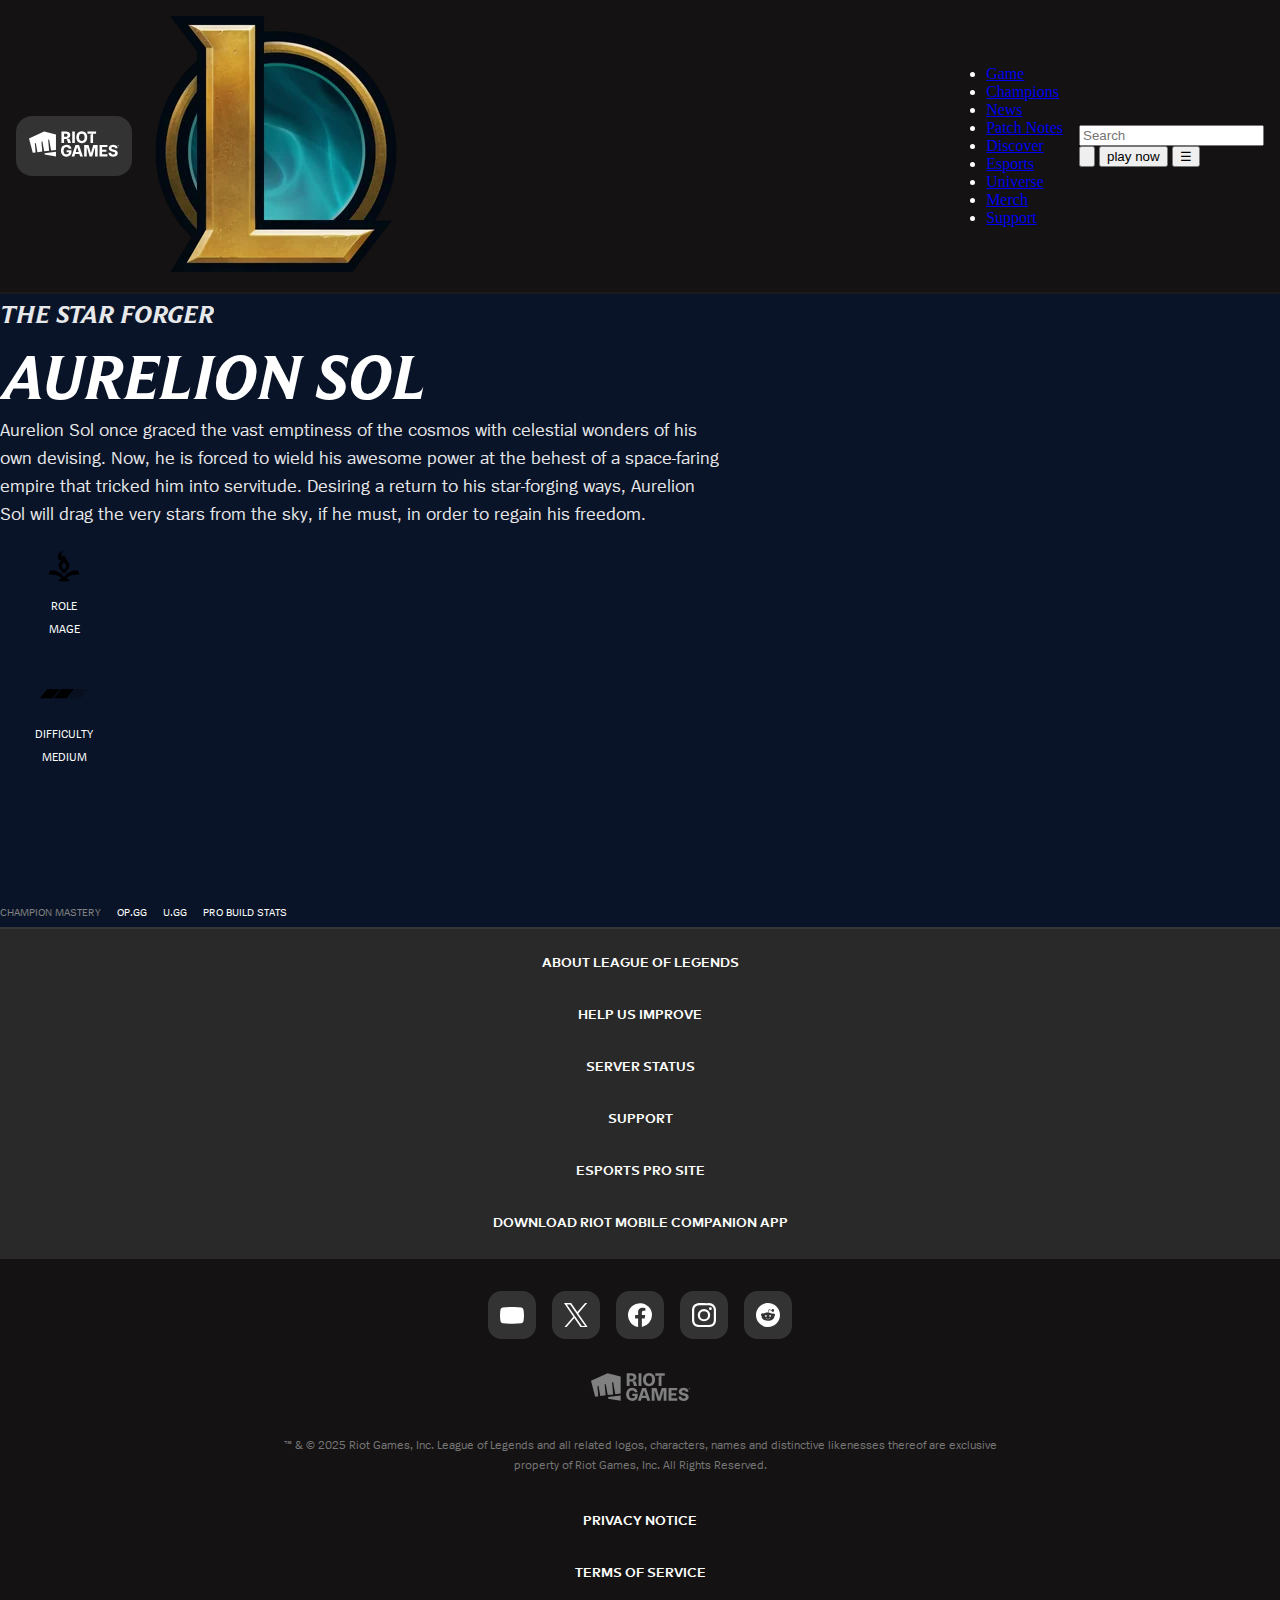
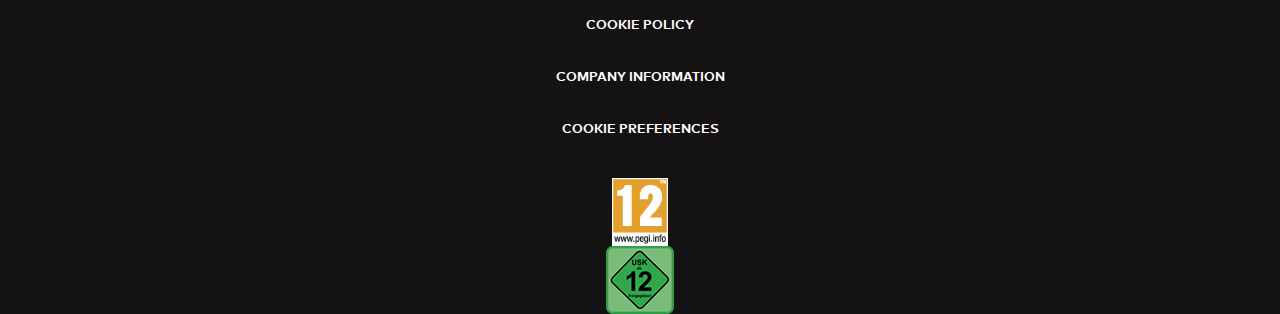
<file: champions-aurelionSol.html>
<!DOCTYPE html>
<html lang="en">

<head>
  <meta charset="UTF-8" />
  <meta name="author" content="Randi Berkelaar" />
  <meta name="viewport" content="width=device-width, initial-scale=1" />
  <meta name="theme-color" content="#181F31" />
  <title>Champions | Aurelion Sol</title>
  <link href="styles/main.css" rel="stylesheet" />
  <link href="styles/champions.css" rel="stylesheet" />

  <link rel="icon" type="image/webp" href="images/website-icon.webp" />
</head>

<body>
  <header>
    <!-- RIOT GAMES logo dropdown -->
    <button type="button">
      <svg width="90" height="32" viewBox="0 0 587.93 165">
        <title>Riot Games</title>
        <path
          d="M98.77.33 0 46.07l24.61 93.66 18.73-2.3-5.15-58.89 6.15-2.74L54.96 136l32.01-3.93-5.69-65 6.09-2.71 11.68 66.23 32.38-3.98-6.23-71.25 6.16-2.74 12.77 72.43 32.01-3.93V19.71L98.77.33zm2.32 142.05 1.63 9.22 73.42 12.24v-30.68l-75.01 9.22h-.04zm144.49-19.22v12.63h15.57a14.84 14.84 0 0 1-1.92 7.31 13 13 0 0 1-5.6 5.11 20 20 0 0 1-8.9 1.8 17.53 17.53 0 0 1-10-2.8 17.87 17.87 0 0 1-6.44-8.14 33.06 33.06 0 0 1-2.27-12.93 31.81 31.81 0 0 1 2.32-12.81 18.14 18.14 0 0 1 6.5-8 17.27 17.27 0 0 1 9.82-2.78 19.31 19.31 0 0 1 5.36.71 14.15 14.15 0 0 1 4.33 2.09 12.92 12.92 0 0 1 3.18 3.29 15.61 15.61 0 0 1 2 4.44h17.27a27.22 27.22 0 0 0-3.46-10.28 28.84 28.84 0 0 0-7.05-8.1 32.6 32.6 0 0 0-9.91-5.29 37.91 37.91 0 0 0-12.06-1.86 37.32 37.32 0 0 0-14 2.6 32.6 32.6 0 0 0-11.36 7.61 35 35 0 0 0-7.61 12.21 46.15 46.15 0 0 0-2.73 16.44q0 11.94 4.54 20.59a32.4 32.4 0 0 0 12.69 13.27 39.84 39.84 0 0 0 35.84.84 28.39 28.39 0 0 0 11.67-11q4.25-7.19 4.24-17.2v-9.76Zm215.03 40.81V88.53h51.67v13.96h-34.62v16.76h27.99v13.96h-27.99v16.8h34.7v13.96h-51.75zm101.83-53.3a9 9 0 0 0-3.54-6.64c-2.09-1.59-5-2.38-8.69-2.38a16.63 16.63 0 0 0-6.26 1 8.62 8.62 0 0 0-3.83 2.78 6.74 6.74 0 0 0-1.33 4 6.2 6.2 0 0 0 .79 3.29 7.27 7.27 0 0 0 2.4 2.45 16.54 16.54 0 0 0 3.7 1.79 40.14 40.14 0 0 0 4.64 1.31l6.63 1.54a47.19 47.19 0 0 1 9.45 3.08 27.46 27.46 0 0 1 7.2 4.68 18.84 18.84 0 0 1 4.58 6.39 20.37 20.37 0 0 1 1.61 8.29 20.65 20.65 0 0 1-3.54 12.11 22.56 22.56 0 0 1-10.15 7.85 41.31 41.31 0 0 1-15.93 2.76 42.69 42.69 0 0 1-16.17-2.81 23.22 23.22 0 0 1-10.72-8.48q-3.83-5.66-4-14.12h16.43a10.68 10.68 0 0 0 7.05 9.94 19.37 19.37 0 0 0 7.24 1.26 18.44 18.44 0 0 0 6.66-1.09 10 10 0 0 0 4.33-3 7.22 7.22 0 0 0 1.57-4.48 6.16 6.16 0 0 0-1.42-4 10.86 10.86 0 0 0-4.14-2.81 42.07 42.07 0 0 0-6.89-2.14l-8.07-1.95q-9.65-2.3-15.23-7.26t-5.54-13.44a19.86 19.86 0 0 1 3.72-12.12 24.74 24.74 0 0 1 10.33-8.11 36.74 36.74 0 0 1 15-2.91 35.62 35.62 0 0 1 14.92 2.91 23.43 23.43 0 0 1 9.91 8.14 21.54 21.54 0 0 1 3.6 12.12Zm-113.99 53.3h-16.87v-57.35l-1.73-.02-17.04 57.37h-16.86l-16.58-57.37-2.15.02v57.35h-16.87V88.53h28.67l14.48 50.56h1.75l14.48-50.56h28.72v75.44zm-114.66 0h18.27l-25.33-75.43h-23.15l-25.37 75.43h18.3l4.93-16.54h27.42Zm-28.43-29.7 8.22-27.65h3.1l8.26 27.65Zm278.58-37.76a4 4 0 0 1-3.67-2.44 4 4 0 0 1 0-3.1 4 4 0 0 1 .85-1.27 4.25 4.25 0 0 1 1.27-.86 4.15 4.15 0 0 1 3.1 0 4.13 4.13 0 0 1 1.27.86 4.08 4.08 0 0 1 .86 1.27 4 4 0 0 1 0 3.1 4.08 4.08 0 0 1-.86 1.27 4 4 0 0 1-1.27.86 4 4 0 0 1-1.55.31Zm0-1.09a2.84 2.84 0 0 0 1.47-.39 2.94 2.94 0 0 0 1.05-1 2.93 2.93 0 0 0 0-2.92 3 3 0 0 0-1.06-1 2.93 2.93 0 0 0-2.92 0 3 3 0 0 0-1 1 2.86 2.86 0 0 0 0 2.92 3 3 0 0 0 1 1 2.83 2.83 0 0 0 1.46.39Zm-1.46-1.15V90.6h1.78a1.52 1.52 0 0 1 .69.15 1.13 1.13 0 0 1 .47.42 1.24 1.24 0 0 1 .17.66 1.16 1.16 0 0 1-.18.66 1 1 0 0 1-.48.41 1.56 1.56 0 0 1-.7.14h-1.2v-.72h1a.52.52 0 0 0 .36-.12.5.5 0 0 0 .14-.37.47.47 0 0 0-.14-.37.52.52 0 0 0-.36-.12h-.55v2.93Zm2.39-1.68.82 1.68h-1.11l-.75-1.68ZM282.41 1.03h17.05v75.44h-17.05zm98.02 37.72q0 12.42-4.71 21a32.67 32.67 0 0 1-12.79 13.17 38.57 38.57 0 0 1-36.31 0 32.75 32.75 0 0 1-12.79-13.2q-4.71-8.66-4.71-21t4.71-21.05a32.67 32.67 0 0 1 12.75-13.14 38.65 38.65 0 0 1 36.31 0 32.67 32.67 0 0 1 12.79 13.17q4.71 8.64 4.71 21.05m-17.35 0a33.35 33.35 0 0 0-2.23-13 17.47 17.47 0 0 0-6.33-8 18.57 18.57 0 0 0-19.45 0 17.57 17.57 0 0 0-6.35 8 38.59 38.59 0 0 0 0 26 17.49 17.49 0 0 0 6.35 8 18.57 18.57 0 0 0 19.45 0 17.39 17.39 0 0 0 6.33-8 33.4 33.4 0 0 0 2.23-13M246.58 50.17l8.76 26.3h18.71l-9.74-28.33h-13.23l-.79-2.44c2.52-.49 6.83-1.25 10.65-3.85a20 20 0 0 0 8.75-16.39 24.15 24.15 0 0 0-3.26-12.75 21.9 21.9 0 0 0-9.36-8.64 32.56 32.56 0 0 0-14.64-3H212v75.4h17.06v-26.3Zm-.32-15.61a19.35 19.35 0 0 1-7.26 1.18h-9.94V14.88h9.91a18.68 18.68 0 0 1 7.25 1.24 9.12 9.12 0 0 1 4.4 3.7 10 10 0 0 1 1.5 5.64 9.65 9.65 0 0 1-1.48 5.55 8.86 8.86 0 0 1-4.38 3.55M382.04 1.03v14h29.3l.8 2.45c-2.48.48-6.67 1.22-10.43 3.7v55.31h16.87v-61.5h19.62v-14Z">
        </path>
      </svg>
    </button>
    <!-- League of Legends logo -->
    <a href="index.html" aria-label="Homepage">
      <img src="images/website-icon.webp" alt="lol icon" />
    </a>
    <nav aria-label="Main navigation">
      <ul>
        <li><a href="https://www.leagueoflegends.com/en-gb/how-to-play/">Game</a></li>
        <li><a href="champions-aurelionSol.html">Champions</a></li>
        <li><a href="https://www.leagueoflegends.com/en-gb/news/">News</a></li>
        <li><a href="https://www.leagueoflegends.com/en-gb/news/tags/patch-notes/">Patch Notes</a></li>
        <li><a href="https://displays.riotgames.com/en-gb/">Discover</a></li>
        <li><a href="https://lolesports.com/en-GB/">Esports</a></li>
        <li><a href="https://universe.leagueoflegends.com/en_GB/">Universe</a></li>
        <li><a href="https://merch.riotgames.com/en-gb/">Merch</a></li>
        <li><a href="https://support.riotgames.com/hc/en-us">Support</a></li>
      </ul>
    </nav>
    <section>
      <form role="search">
        <input type="text" placeholder="Search" aria-label="Search input" />
      </form>
      <!-- taal kiezen button -->
      <button type="button">
        <svg xmlns="http://www.w3.org/2000/svg" class="svg-icon" viewBox="0 0 1024 1024" version="1.1">
          <path
            d="M954.393689 486.469534l-0.686638 0c-12.847609-233.459123-206.825532-419.442978-443.425182-419.442978-244.88536 0-444.116937 199.2326-444.116937 444.11796 0 244.881267 199.230554 444.11182 444.116937 444.11182 244.87922 0 444.110797-199.230554 444.110797-444.11182 0-7.686053-0.196475-15.32708-0.584308-22.917966L954.393689 486.469534zM133.620253 670.664649c-20.203134-45.630247-31.872918-95.331205-32.783661-147.187247l149.923568 0c0.415462 52.483328 5.799076 102.237499 15.438621 148.039661L140.183739 671.517063 133.620253 670.664649zM522.615779 301.420981 522.615779 104.037495l-3.165086-1.36509c72.194252 9.844206 140.828422 89.218998 180.866301 198.748576L522.615779 301.420981zM712.405309 338.429873c13.33675 46.076408 21.698185 96.252181 23.50432 148.039661L522.615779 486.469534 522.615779 338.429873 712.405309 338.429873zM485.605863 103.310947l0 198.111057L319.439356 301.422004C355.426989 194.099696 416.442644 115.572202 485.605863 103.310947zM485.605863 338.429873l0 148.039661L285.99464 486.469534c2.227738-51.738361 10.053983-101.926414 22.338774-148.039661L485.605863 338.429873zM251.29535 486.469534 101.93767 486.469534c3.980661-52.02898 18.043958-102.143355 40.190351-148.039661l129.105427 0C260.119319 384.294456 253.228375 434.136631 251.29535 486.469534zM285.376563 523.477402l200.230324 0L485.606887 671.517063 304.672024 671.517063C292.826232 625.425306 285.915845 575.352887 285.376563 523.477402zM485.605863 708.524932l0 208.085222c-69.969585-18.518772-134.104277-99.099019-170.09191-208.085222L485.605863 708.524932zM522.615779 920.448576 522.615779 708.524932l184.212512 0C669.565619 829.42242 600.75851 915.840628 522.615779 920.448576zM522.615779 671.517063 522.615779 523.477402l213.471906 0c-1.218758 51.758828-7.944949 101.857852-19.11229 148.039661L522.615779 671.517063zM769.797437 523.477402l149.928684 0c-0.862647 52.178383-11.979846 102.176101-31.397081 148.039661l-133.971247 0C763.998361 625.714901 769.382998 575.960731 769.797437 523.477402zM769.262248 486.469534c-1.933025-52.331879-8.823969-102.175077-19.937075-148.039661L876.148627 338.429873c23.269983 45.896306 38.175461 96.009657 42.399669 148.039661L769.262248 486.469534zM855.012238 301.420981 739.183186 301.420981c-22.285562-72.507384-55.711859-132.844587-96.890724-174.137039C729.395262 160.310126 804.862048 222.909859 855.012238 301.420981zM384.27706 121.440863c-43.940768 41.34157-79.541591 103.97712-102.902648 179.981141L162.274874 301.422004C213.143425 218.003106 291.867394 152.545278 384.27706 121.440863zM152.848177 708.524932l122.2943 0c21.618367 78.83244 56.549947 143.574976 100.562347 186.930413C282.002722 861.058954 201.997574 793.811364 152.848177 708.524932zM639.005602 901.045667c46.76714-43.283806 83.842547-110.22645 106.408495-192.520735l124.977409 0C820.87065 798.700721 737.902006 868.711238 639.005602 901.045667z" />
        </svg>
      </button>
      <button type="button">play now</button>
      <button id="menuButton" type="button">☰</button>
    </section>
  </header>
  <main>
    <section>
      <p>The Star Forger</p>
      <h1>aurelion sol</h1>
      <p>Aurelion Sol once graced the vast emptiness of the cosmos with celestial wonders of his own devising. Now, he
        is forced to wield his awesome power at the behest of a space-faring empire that tricked him into servitude.
        Desiring a return to his star-forging ways, Aurelion Sol will drag the very stars from the sky, if he must, in
        order to regain his freedom.
      </p>
      <div>
        <figure>
          <svg xmlns="http://www.w3.org/2000/svg" width="32" height="32" viewBox="0 0 32 32" fill="none">
            <script xmlns="" src="chrome-extension://hoklmmgfnpapgjgcpechhaamimifchmp/frame_ant/frame_ant.js" />
            <g clip-path="url(#clip0_7444_131016)">
              <path
                d="M27.0303 24.7362H31.3215L30.0959 20.5986H27.0303C25.3628 20.5996 23.7146 20.9553 22.1951 21.6422C20.6757 22.3291 19.3198 23.3314 18.2175 24.5826L15.9967 27.2002L13.7759 24.5954C12.6748 23.3419 11.3194 22.3371 9.79988 21.648C8.28037 20.9589 6.63155 20.6012 4.96308 20.5986H1.89748L0.671875 24.7362H4.96308C6.63057 24.7372 8.27879 25.0929 9.79824 25.7798C11.3177 26.4667 12.6736 27.469 13.7759 28.7202L14.0031 28.9506H11.0911V31.325H20.9791V28.9506H18.0671L18.2943 28.7202C19.3762 27.4645 20.7173 26.4581 22.2254 25.7703C23.7335 25.0826 25.3728 24.7298 27.0303 24.7362Z" />
              <path
                d="M17.9967 17.3794L16.0031 19.9074L14.0095 17.3794C13.7756 17.0885 13.6419 16.7299 13.628 16.3569C13.6142 15.9839 13.721 15.6164 13.9327 15.309L16.0031 11.9394L18.0735 15.309C18.2852 15.6164 18.3921 15.9839 18.3782 16.3569C18.3644 16.7299 18.2306 17.0885 17.9967 17.3794ZM13.6287 9.25781L11.0975 13.3186C10.6446 14.0529 10.4242 14.9069 10.4653 15.7687C10.5065 16.6304 10.8071 17.4596 11.3279 18.1474L16.0031 24.045L20.6783 18.1474C21.215 17.4668 21.5256 16.6356 21.5669 15.7699C21.6082 14.9042 21.3781 14.0472 20.9087 13.3186L16.0031 5.44021L15.8495 5.67061C15.6714 5.85362 15.4562 5.99632 15.2183 6.08906C14.9803 6.1818 14.7253 6.22243 14.4703 6.20821C13.1679 6.20821 12.1727 3.44981 15.9263 0.691406C15.9263 0.691406 6.72953 2.45141 11.1743 10.4226L13.6287 9.25781Z" />
            </g>
            <defs>
              <clipPath id="clip0_7444_131016">
                <rect width="32" height="32" />
              </clipPath>
            </defs>
          </svg>
          <figcaption>
            <span>role</span>
            <span>mage</span>
          </figcaption>
        </figure>
        <figure><svg xmlns="http://www.w3.org/2000/svg" width="48" height="32" viewBox="0 0 48 32" fill="none">
            <script xmlns="" src="chrome-extension://hoklmmgfnpapgjgcpechhaamimifchmp/frame_ant/frame_ant.js" />
            <path d="M12.6667 20.3333H0L7.33333 11H20L12.6667 20.3333Z" />
            <path d="M26.6667 20.3333H14L21.3333 11H34L26.6667 20.3333Z" />
            <path d="M40.6667 20.3333H28L35.3333 11H48L40.6667 20.3333Z" fill-opacity="0.2" />
          </svg>
          <figcaption>
            <span>difficulty</span>
            <span>medium</span>
          </figcaption>
        </figure>
      </div>
      <ul>
        <span>champion mastery</span>
        <li><a href="">op.gg</a></li>
        <li><a href="">u.gg</a></li>
        <li><a href="">pro build stats</a></li>
      </ul>
    </section>
  </main>
  <footer>
    <!-- footer nav links -->
    <nav>
      <ul>
        <li><a href="https://www.leagueoflegends.com/en-gb/how-to-play/">About league of legends</a></li>
        <li><a href="http://leagueoflegends.eu-surveyen2.sgizmo.com/s3/">Help Us Improve</a></li>
        <li><a href="https://status.riotgames.com/?locale=en_US">Server Status</a></li>
        <li><a href="https://support.riotgames.com/hc/en-us">Support</a></li>
        <li><a href="https://lolesports.com/en-GB/en">Esports pro site</a></li>
        <li><a href="https://play.google.com/store/apps/details?id=com.riotgames.mobile.leagueconnect&pli=1">Download
            Riot Mobile Companion App</a></li>
      </ul>
    </nav>
    <!-- social media -->
    <ul>
      <li>
        <a href="https://www.youtube.com/c/UKLeagueofLegends"><svg viewBox="0 0 16.67 11.67">
            <title>youtube</title>
            <path
              d="M14.85.36a2.08 2.08 0 0 1 1.47 1.47 20.5 20.5 0 0 1 .34 4 22.19 22.19 0 0 1-.34 4 2.1 2.1 0 0 1-1.47 1.47 51.13 51.13 0 0 1-6.52.34 48.46 48.46 0 0 1-6.52-.36A2.07 2.07 0 0 1 .34 9.82a23.82 23.82 0 0 1 0-8A2.11 2.11 0 0 1 1.81.34a49.68 49.68 0 0 1 6.52-.35 48.31 48.31 0 0 1 6.52.37Zm-3.84 5.48-4.34 2.5v-5Z">
            </path>
          </svg></a>
      </li>
      <li>
        <a href="https://x.com/LoLUKN"><svg viewBox="0 0 1200 1227">
            <title>twitter</title>
            <path
              d="M714.163 519.284 1160.89 0h-105.86L667.137 450.887 357.328 0H0l468.492 681.821L0 1226.37h105.866l409.625-476.152 327.181 476.152H1200L714.137 519.284h.026ZM569.165 687.828l-47.468-67.894-377.686-540.24h162.604l304.797 435.991 47.468 67.894 396.2 566.721H892.476L569.165 687.854v-.026Z">
            </path>
          </svg></a>
      </li>
      <li>
        <a href="https://www.facebook.com/ukleagueoflegends/"><svg viewBox="0 0 15 15">
            <title>facebook</title>
            <path
              d="M15 7.54A7.5 7.5 0 1 0 6.33 15V9.73h-1.9V7.54h1.9V5.91a2.65 2.65 0 0 1 2.83-3 12.09 12.09 0 0 1 1.68.14v1.86H9.9a1.09 1.09 0 0 0-1.23 1.18V7.5h2.08l-.33 2.19H8.67v5.27A7.54 7.54 0 0 0 15 7.54Z">
            </path>
          </svg></a>
      </li>
      <li>
        <a href="https://www.instagram.com/ukleagueoflegends/"><svg viewBox="0 0 13.26 13.3">
            <title>instagram</title>
            <path
              d="M6.67 3.24a3.43 3.43 0 1 0 3.42 3.44 3.43 3.43 0 0 0-3.42-3.44Zm0 5.65a2.22 2.22 0 1 1 2.22-2.22 2.21 2.21 0 0 1-2.22 2.22Z"
              transform="translate(-.04 .05)"></path>
            <path d="M11 3.08a.8.8 0 1 1-.8-.8.8.8 0 0 1 .8.8Z" transform="translate(-.04 .05)"></path>
            <path
              d="M6.67 0H3.92A5 5 0 0 0 2.3.31a3.31 3.31 0 0 0-1.18.77 3.31 3.31 0 0 0-.77 1.18A5.29 5.29 0 0 0 0 3.88v5.5A5.22 5.22 0 0 0 .35 11a3.35 3.35 0 0 0 .77 1.19 3.42 3.42 0 0 0 1.18.76 4.75 4.75 0 0 0 1.62.31h5.5a4.75 4.75 0 0 0 1.58-.32 3.15 3.15 0 0 0 1.18-.76A3.35 3.35 0 0 0 13 11a5 5 0 0 0 .31-1.61V3.88A5 5 0 0 0 13 2.26a3.46 3.46 0 0 0-2-2A5 5 0 0 0 9.37 0a26.88 26.88 0 0 1-2.7 0Zm0 1.2h2.69a3.78 3.78 0 0 1 1.24.23 2.21 2.21 0 0 1 1.27 1.27 3.67 3.67 0 0 1 .23 1.23v5.39a3.78 3.78 0 0 1-.23 1.24 2.21 2.21 0 0 1-1.27 1.27 3.77 3.77 0 0 1-1.24.22H4a3.77 3.77 0 0 1-1.24-.22 2.21 2.21 0 0 1-1.27-1.27 3.78 3.78 0 0 1-.23-1.24V3.93a3.67 3.67 0 0 1 .21-1.23 2.21 2.21 0 0 1 1.27-1.27A3.78 3.78 0 0 1 4 1.2c.68.01.89 0 2.67 0Z"
              transform="translate(-.04 .05)"></path>
          </svg></a>
      </li>
      <li>
        <a href="https://www.reddit.com/r/leagueoflegends/"><svg viewBox="0 0 24 24">
            <title>reddit</title>
            <path
              d="M14.2 15.3c.1.1.1.2 0 .3-.5.5-1.2.7-2.2.7-1 0-1.8-.2-2.2-.7-.1-.1-.1-.2 0-.3.1-.1.2-.1.3 0 .4.4 1 .6 1.9.6.9 0 1.5-.2 1.9-.6h.3zm-3.4-2.4c0-.5-.4-.9-.9-.9s-.9.4-.9.9.4.9.9.9.9-.4.9-.9zM24 12c0 6.6-5.4 12-12 12S0 18.6 0 12 5.4 0 12 0s12 5.4 12 12zm-5-.1c0-.9-.7-1.5-1.5-1.5-.4 0-.8.2-1.1.4-1.1-.7-2.5-1.1-4.1-1.2l.9-2.7 2.3.5c0 .7.6 1.3 1.3 1.3s1.3-.6 1.3-1.3-.6-1.3-1.3-1.3c-.5 0-1 .3-1.2.8l-2.5-.6c-.1 0-.2 0-.3.1l-1 3c-1.7 0-3.2.5-4.3 1.2-.3-.3-.6-.4-1-.4-.8.1-1.5.8-1.5 1.7 0 .6.3 1.1.8 1.3 0 .2-.1.3-.1.5 0 2.3 2.8 4.1 6.3 4.1s6.3-1.9 6.3-4.1v-.5c.4-.2.7-.7.7-1.3zm-4.9.1c-.5 0-.9.4-.9.9s.4.9.9.9.9-.4.9-.9c.1-.5-.4-.9-.9-.9z">
            </path>
          </svg></a>
      </li>
    </ul>
    <!-- riot logo -->
    <a href="https://www.riotgames.com/en"><svg width="99" height="32" viewBox="0 0 587.93 165">
        <title>Riot Games</title>
        <title>riotLogo-mobile21</title>
        <path
          d="M98.77.33 0 46.07l24.61 93.66 18.73-2.3-5.15-58.89 6.15-2.74L54.96 136l32.01-3.93-5.69-65 6.09-2.71 11.68 66.23 32.38-3.98-6.23-71.25 6.16-2.74 12.77 72.43 32.01-3.93V19.71L98.77.33zm2.32 142.05 1.63 9.22 73.42 12.24v-30.68l-75.01 9.22h-.04zm144.49-19.22v12.63h15.57a14.84 14.84 0 0 1-1.92 7.31 13 13 0 0 1-5.6 5.11 20 20 0 0 1-8.9 1.8 17.53 17.53 0 0 1-10-2.8 17.87 17.87 0 0 1-6.44-8.14 33.06 33.06 0 0 1-2.27-12.93 31.81 31.81 0 0 1 2.32-12.81 18.14 18.14 0 0 1 6.5-8 17.27 17.27 0 0 1 9.82-2.78 19.31 19.31 0 0 1 5.36.71 14.15 14.15 0 0 1 4.33 2.09 12.92 12.92 0 0 1 3.18 3.29 15.61 15.61 0 0 1 2 4.44h17.27a27.22 27.22 0 0 0-3.46-10.28 28.84 28.84 0 0 0-7.05-8.1 32.6 32.6 0 0 0-9.91-5.29 37.91 37.91 0 0 0-12.06-1.86 37.32 37.32 0 0 0-14 2.6 32.6 32.6 0 0 0-11.36 7.61 35 35 0 0 0-7.61 12.21 46.15 46.15 0 0 0-2.73 16.44q0 11.94 4.54 20.59a32.4 32.4 0 0 0 12.69 13.27 39.84 39.84 0 0 0 35.84.84 28.39 28.39 0 0 0 11.67-11q4.25-7.19 4.24-17.2v-9.76Zm215.03 40.81V88.53h51.67v13.96h-34.62v16.76h27.99v13.96h-27.99v16.8h34.7v13.96h-51.75zm101.83-53.3a9 9 0 0 0-3.54-6.64c-2.09-1.59-5-2.38-8.69-2.38a16.63 16.63 0 0 0-6.26 1 8.62 8.62 0 0 0-3.83 2.78 6.74 6.74 0 0 0-1.33 4 6.2 6.2 0 0 0 .79 3.29 7.27 7.27 0 0 0 2.4 2.45 16.54 16.54 0 0 0 3.7 1.79 40.14 40.14 0 0 0 4.64 1.31l6.63 1.54a47.19 47.19 0 0 1 9.45 3.08 27.46 27.46 0 0 1 7.2 4.68 18.84 18.84 0 0 1 4.58 6.39 20.37 20.37 0 0 1 1.61 8.29 20.65 20.65 0 0 1-3.54 12.11 22.56 22.56 0 0 1-10.15 7.85 41.31 41.31 0 0 1-15.93 2.76 42.69 42.69 0 0 1-16.17-2.81 23.22 23.22 0 0 1-10.72-8.48q-3.83-5.66-4-14.12h16.43a10.68 10.68 0 0 0 7.05 9.94 19.37 19.37 0 0 0 7.24 1.26 18.44 18.44 0 0 0 6.66-1.09 10 10 0 0 0 4.33-3 7.22 7.22 0 0 0 1.57-4.48 6.16 6.16 0 0 0-1.42-4 10.86 10.86 0 0 0-4.14-2.81 42.07 42.07 0 0 0-6.89-2.14l-8.07-1.95q-9.65-2.3-15.23-7.26t-5.54-13.44a19.86 19.86 0 0 1 3.72-12.12 24.74 24.74 0 0 1 10.33-8.11 36.74 36.74 0 0 1 15-2.91 35.62 35.62 0 0 1 14.92 2.91 23.43 23.43 0 0 1 9.91 8.14 21.54 21.54 0 0 1 3.6 12.12Zm-113.99 53.3h-16.87v-57.35l-1.73-.02-17.04 57.37h-16.86l-16.58-57.37-2.15.02v57.35h-16.87V88.53h28.67l14.48 50.56h1.75l14.48-50.56h28.72v75.44zm-114.66 0h18.27l-25.33-75.43h-23.15l-25.37 75.43h18.3l4.93-16.54h27.42Zm-28.43-29.7 8.22-27.65h3.1l8.26 27.65Zm278.58-37.76a4 4 0 0 1-3.67-2.44 4 4 0 0 1 0-3.1 4 4 0 0 1 .85-1.27 4.25 4.25 0 0 1 1.27-.86 4.15 4.15 0 0 1 3.1 0 4.13 4.13 0 0 1 1.27.86 4.08 4.08 0 0 1 .86 1.27 4 4 0 0 1 0 3.1 4.08 4.08 0 0 1-.86 1.27 4 4 0 0 1-1.27.86 4 4 0 0 1-1.55.31Zm0-1.09a2.84 2.84 0 0 0 1.47-.39 2.94 2.94 0 0 0 1.05-1 2.93 2.93 0 0 0 0-2.92 3 3 0 0 0-1.06-1 2.93 2.93 0 0 0-2.92 0 3 3 0 0 0-1 1 2.86 2.86 0 0 0 0 2.92 3 3 0 0 0 1 1 2.83 2.83 0 0 0 1.46.39Zm-1.46-1.15V90.6h1.78a1.52 1.52 0 0 1 .69.15 1.13 1.13 0 0 1 .47.42 1.24 1.24 0 0 1 .17.66 1.16 1.16 0 0 1-.18.66 1 1 0 0 1-.48.41 1.56 1.56 0 0 1-.7.14h-1.2v-.72h1a.52.52 0 0 0 .36-.12.5.5 0 0 0 .14-.37.47.47 0 0 0-.14-.37.52.52 0 0 0-.36-.12h-.55v2.93Zm2.39-1.68.82 1.68h-1.11l-.75-1.68ZM282.41 1.03h17.05v75.44h-17.05zm98.02 37.72q0 12.42-4.71 21a32.67 32.67 0 0 1-12.79 13.17 38.57 38.57 0 0 1-36.31 0 32.75 32.75 0 0 1-12.79-13.2q-4.71-8.66-4.71-21t4.71-21.05a32.67 32.67 0 0 1 12.75-13.14 38.65 38.65 0 0 1 36.31 0 32.67 32.67 0 0 1 12.79 13.17q4.71 8.64 4.71 21.05m-17.35 0a33.35 33.35 0 0 0-2.23-13 17.47 17.47 0 0 0-6.33-8 18.57 18.57 0 0 0-19.45 0 17.57 17.57 0 0 0-6.35 8 38.59 38.59 0 0 0 0 26 17.49 17.49 0 0 0 6.35 8 18.57 18.57 0 0 0 19.45 0 17.39 17.39 0 0 0 6.33-8 33.4 33.4 0 0 0 2.23-13M246.58 50.17l8.76 26.3h18.71l-9.74-28.33h-13.23l-.79-2.44c2.52-.49 6.83-1.25 10.65-3.85a20 20 0 0 0 8.75-16.39 24.15 24.15 0 0 0-3.26-12.75 21.9 21.9 0 0 0-9.36-8.64 32.56 32.56 0 0 0-14.64-3H212v75.4h17.06v-26.3Zm-.32-15.61a19.35 19.35 0 0 1-7.26 1.18h-9.94V14.88h9.91a18.68 18.68 0 0 1 7.25 1.24 9.12 9.12 0 0 1 4.4 3.7 10 10 0 0 1 1.5 5.64 9.65 9.65 0 0 1-1.48 5.55 8.86 8.86 0 0 1-4.38 3.55M382.04 1.03v14h29.3l.8 2.45c-2.48.48-6.67 1.22-10.43 3.7v55.31h16.87v-61.5h19.62v-14Z">
        </path>
      </svg></a>
    <p>
      ™ & © 2025 Riot Games, Inc. League of Legends and all related logos,
      characters, names and distinctive likenesses thereof are exclusive
      property of Riot Games, Inc. All Rights Reserved.
    </p>
    <!-- nog meer footer nav links -->
    <nav>
      <ul>
        <li>
          <a href="https://www.riotgames.com/en/privacy-notice">Privacy Notice</a>
        </li>
        <li>
          <a href="https://www.riotgames.com/en/terms-of-service">Terms of Service</a>
        </li>
        <li>
          <a href="https://www.riotgames.com/en/cookie-policy">Cookie Policy</a>
        </li>
        <li>
          <a href="https://www.leagueoflegends.com/en-gb/news/riot-games/riot-games-europe-company-information/">Company
            Information</a>
        </li>
        <li><a href="">Cookie Preferences</a></li>
      </ul>
    </nav>
    <div>
      <a href="https://pegi.info/"><img src="images/12.png" alt="pegi 12 icon" /></a>
      <a href="https://usk.de/en/"><img src="images/12-groen.png" alt="12 green icon" /></a>
    </div>
  </footer>
  <script defer src="scripts/script.js"></script>

</body>

</html>
</file>
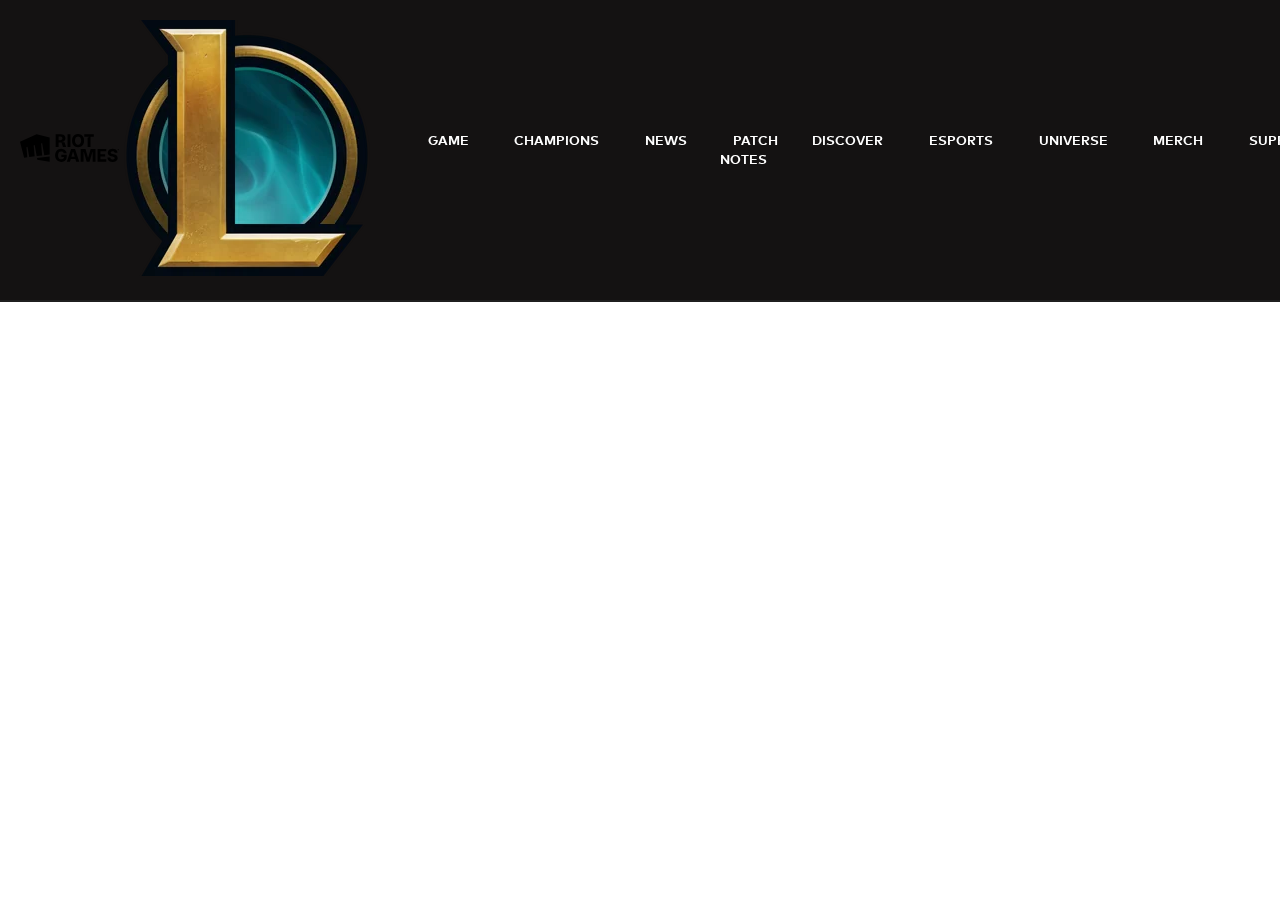
<file: header.html>
<!DOCTYPE html>
<html lang="en">
  <head>
    <meta charset="UTF-8" />
    <meta name="viewport" content="width=device-width, initial-scale=1.0" />
    <title>Header</title>
    <link rel="stylesheet" href="styles/style.css" />
  </head>
  <header>
    <nav>
      <!-- Logo's -->
      <a href="https://www.riotgames.com/en"
        ><svg width="99" height="32" viewBox="0 0 587.93 165">
          <title>Riot Games</title>
          <title>riotLogo-mobile21</title>
          <path
            d="M98.77.33 0 46.07l24.61 93.66 18.73-2.3-5.15-58.89 6.15-2.74L54.96 136l32.01-3.93-5.69-65 6.09-2.71 11.68 66.23 32.38-3.98-6.23-71.25 6.16-2.74 12.77 72.43 32.01-3.93V19.71L98.77.33zm2.32 142.05 1.63 9.22 73.42 12.24v-30.68l-75.01 9.22h-.04zm144.49-19.22v12.63h15.57a14.84 14.84 0 0 1-1.92 7.31 13 13 0 0 1-5.6 5.11 20 20 0 0 1-8.9 1.8 17.53 17.53 0 0 1-10-2.8 17.87 17.87 0 0 1-6.44-8.14 33.06 33.06 0 0 1-2.27-12.93 31.81 31.81 0 0 1 2.32-12.81 18.14 18.14 0 0 1 6.5-8 17.27 17.27 0 0 1 9.82-2.78 19.31 19.31 0 0 1 5.36.71 14.15 14.15 0 0 1 4.33 2.09 12.92 12.92 0 0 1 3.18 3.29 15.61 15.61 0 0 1 2 4.44h17.27a27.22 27.22 0 0 0-3.46-10.28 28.84 28.84 0 0 0-7.05-8.1 32.6 32.6 0 0 0-9.91-5.29 37.91 37.91 0 0 0-12.06-1.86 37.32 37.32 0 0 0-14 2.6 32.6 32.6 0 0 0-11.36 7.61 35 35 0 0 0-7.61 12.21 46.15 46.15 0 0 0-2.73 16.44q0 11.94 4.54 20.59a32.4 32.4 0 0 0 12.69 13.27 39.84 39.84 0 0 0 35.84.84 28.39 28.39 0 0 0 11.67-11q4.25-7.19 4.24-17.2v-9.76Zm215.03 40.81V88.53h51.67v13.96h-34.62v16.76h27.99v13.96h-27.99v16.8h34.7v13.96h-51.75zm101.83-53.3a9 9 0 0 0-3.54-6.64c-2.09-1.59-5-2.38-8.69-2.38a16.63 16.63 0 0 0-6.26 1 8.62 8.62 0 0 0-3.83 2.78 6.74 6.74 0 0 0-1.33 4 6.2 6.2 0 0 0 .79 3.29 7.27 7.27 0 0 0 2.4 2.45 16.54 16.54 0 0 0 3.7 1.79 40.14 40.14 0 0 0 4.64 1.31l6.63 1.54a47.19 47.19 0 0 1 9.45 3.08 27.46 27.46 0 0 1 7.2 4.68 18.84 18.84 0 0 1 4.58 6.39 20.37 20.37 0 0 1 1.61 8.29 20.65 20.65 0 0 1-3.54 12.11 22.56 22.56 0 0 1-10.15 7.85 41.31 41.31 0 0 1-15.93 2.76 42.69 42.69 0 0 1-16.17-2.81 23.22 23.22 0 0 1-10.72-8.48q-3.83-5.66-4-14.12h16.43a10.68 10.68 0 0 0 7.05 9.94 19.37 19.37 0 0 0 7.24 1.26 18.44 18.44 0 0 0 6.66-1.09 10 10 0 0 0 4.33-3 7.22 7.22 0 0 0 1.57-4.48 6.16 6.16 0 0 0-1.42-4 10.86 10.86 0 0 0-4.14-2.81 42.07 42.07 0 0 0-6.89-2.14l-8.07-1.95q-9.65-2.3-15.23-7.26t-5.54-13.44a19.86 19.86 0 0 1 3.72-12.12 24.74 24.74 0 0 1 10.33-8.11 36.74 36.74 0 0 1 15-2.91 35.62 35.62 0 0 1 14.92 2.91 23.43 23.43 0 0 1 9.91 8.14 21.54 21.54 0 0 1 3.6 12.12Zm-113.99 53.3h-16.87v-57.35l-1.73-.02-17.04 57.37h-16.86l-16.58-57.37-2.15.02v57.35h-16.87V88.53h28.67l14.48 50.56h1.75l14.48-50.56h28.72v75.44zm-114.66 0h18.27l-25.33-75.43h-23.15l-25.37 75.43h18.3l4.93-16.54h27.42Zm-28.43-29.7 8.22-27.65h3.1l8.26 27.65Zm278.58-37.76a4 4 0 0 1-3.67-2.44 4 4 0 0 1 0-3.1 4 4 0 0 1 .85-1.27 4.25 4.25 0 0 1 1.27-.86 4.15 4.15 0 0 1 3.1 0 4.13 4.13 0 0 1 1.27.86 4.08 4.08 0 0 1 .86 1.27 4 4 0 0 1 0 3.1 4.08 4.08 0 0 1-.86 1.27 4 4 0 0 1-1.27.86 4 4 0 0 1-1.55.31Zm0-1.09a2.84 2.84 0 0 0 1.47-.39 2.94 2.94 0 0 0 1.05-1 2.93 2.93 0 0 0 0-2.92 3 3 0 0 0-1.06-1 2.93 2.93 0 0 0-2.92 0 3 3 0 0 0-1 1 2.86 2.86 0 0 0 0 2.92 3 3 0 0 0 1 1 2.83 2.83 0 0 0 1.46.39Zm-1.46-1.15V90.6h1.78a1.52 1.52 0 0 1 .69.15 1.13 1.13 0 0 1 .47.42 1.24 1.24 0 0 1 .17.66 1.16 1.16 0 0 1-.18.66 1 1 0 0 1-.48.41 1.56 1.56 0 0 1-.7.14h-1.2v-.72h1a.52.52 0 0 0 .36-.12.5.5 0 0 0 .14-.37.47.47 0 0 0-.14-.37.52.52 0 0 0-.36-.12h-.55v2.93Zm2.39-1.68.82 1.68h-1.11l-.75-1.68ZM282.41 1.03h17.05v75.44h-17.05zm98.02 37.72q0 12.42-4.71 21a32.67 32.67 0 0 1-12.79 13.17 38.57 38.57 0 0 1-36.31 0 32.75 32.75 0 0 1-12.79-13.2q-4.71-8.66-4.71-21t4.71-21.05a32.67 32.67 0 0 1 12.75-13.14 38.65 38.65 0 0 1 36.31 0 32.67 32.67 0 0 1 12.79 13.17q4.71 8.64 4.71 21.05m-17.35 0a33.35 33.35 0 0 0-2.23-13 17.47 17.47 0 0 0-6.33-8 18.57 18.57 0 0 0-19.45 0 17.57 17.57 0 0 0-6.35 8 38.59 38.59 0 0 0 0 26 17.49 17.49 0 0 0 6.35 8 18.57 18.57 0 0 0 19.45 0 17.39 17.39 0 0 0 6.33-8 33.4 33.4 0 0 0 2.23-13M246.58 50.17l8.76 26.3h18.71l-9.74-28.33h-13.23l-.79-2.44c2.52-.49 6.83-1.25 10.65-3.85a20 20 0 0 0 8.75-16.39 24.15 24.15 0 0 0-3.26-12.75 21.9 21.9 0 0 0-9.36-8.64 32.56 32.56 0 0 0-14.64-3H212v75.4h17.06v-26.3Zm-.32-15.61a19.35 19.35 0 0 1-7.26 1.18h-9.94V14.88h9.91a18.68 18.68 0 0 1 7.25 1.24 9.12 9.12 0 0 1 4.4 3.7 10 10 0 0 1 1.5 5.64 9.65 9.65 0 0 1-1.48 5.55 8.86 8.86 0 0 1-4.38 3.55M382.04 1.03v14h29.3l.8 2.45c-2.48.48-6.67 1.22-10.43 3.7v55.31h16.87v-61.5h19.62v-14Z"
          ></path></svg
      ></a>
      <a href=""
        ><img src="images/website-icon.webp" alt="Riot Games logo"
      /></a>
      <!-- Navigatie links -->
      <ul>
        <li><a href="">Game</a></li>
        <li><a href="">Champions</a></li>
        <li><a href="">News</a></li>
        <li><a href="">Patch Notes</a></li>
        <li><a href="">Discover</a></li>
        <li><a href="">Esports</a></li>
        <li><a href="">Universe</a></li>
        <li><a href="">Merch</a></li>
        <li><a href="">Support</a></li>
      </ul>
    </nav>
    <!-- zoek, taal & play button container-->
    <div aria-label="interactions">
      <!-- Zoekveld -->
      <form role="search">
        <label for="search" class="visually-hidden">Search</label>
        <input type="text" id="search" name="search" placeholder="Search..." />
        <button type="submit" aria-label="Search">🔍</button>
      </form>
      <button type="button" aria-label="choose language">
        <svg
          xmlns="http://www.w3.org/2000/svg"
          class="svg-icon"
          viewBox="0 0 1024 1024"
          version="1.1"
        >
          <path
            d="M954.393689 486.469534l-0.686638 0c-12.847609-233.459123-206.825532-419.442978-443.425182-419.442978-244.88536 0-444.116937 199.2326-444.116937 444.11796 0 244.881267 199.230554 444.11182 444.116937 444.11182 244.87922 0 444.110797-199.230554 444.110797-444.11182 0-7.686053-0.196475-15.32708-0.584308-22.917966L954.393689 486.469534zM133.620253 670.664649c-20.203134-45.630247-31.872918-95.331205-32.783661-147.187247l149.923568 0c0.415462 52.483328 5.799076 102.237499 15.438621 148.039661L140.183739 671.517063 133.620253 670.664649zM522.615779 301.420981 522.615779 104.037495l-3.165086-1.36509c72.194252 9.844206 140.828422 89.218998 180.866301 198.748576L522.615779 301.420981zM712.405309 338.429873c13.33675 46.076408 21.698185 96.252181 23.50432 148.039661L522.615779 486.469534 522.615779 338.429873 712.405309 338.429873zM485.605863 103.310947l0 198.111057L319.439356 301.422004C355.426989 194.099696 416.442644 115.572202 485.605863 103.310947zM485.605863 338.429873l0 148.039661L285.99464 486.469534c2.227738-51.738361 10.053983-101.926414 22.338774-148.039661L485.605863 338.429873zM251.29535 486.469534 101.93767 486.469534c3.980661-52.02898 18.043958-102.143355 40.190351-148.039661l129.105427 0C260.119319 384.294456 253.228375 434.136631 251.29535 486.469534zM285.376563 523.477402l200.230324 0L485.606887 671.517063 304.672024 671.517063C292.826232 625.425306 285.915845 575.352887 285.376563 523.477402zM485.605863 708.524932l0 208.085222c-69.969585-18.518772-134.104277-99.099019-170.09191-208.085222L485.605863 708.524932zM522.615779 920.448576 522.615779 708.524932l184.212512 0C669.565619 829.42242 600.75851 915.840628 522.615779 920.448576zM522.615779 671.517063 522.615779 523.477402l213.471906 0c-1.218758 51.758828-7.944949 101.857852-19.11229 148.039661L522.615779 671.517063zM769.797437 523.477402l149.928684 0c-0.862647 52.178383-11.979846 102.176101-31.397081 148.039661l-133.971247 0C763.998361 625.714901 769.382998 575.960731 769.797437 523.477402zM769.262248 486.469534c-1.933025-52.331879-8.823969-102.175077-19.937075-148.039661L876.148627 338.429873c23.269983 45.896306 38.175461 96.009657 42.399669 148.039661L769.262248 486.469534zM855.012238 301.420981 739.183186 301.420981c-22.285562-72.507384-55.711859-132.844587-96.890724-174.137039C729.395262 160.310126 804.862048 222.909859 855.012238 301.420981zM384.27706 121.440863c-43.940768 41.34157-79.541591 103.97712-102.902648 179.981141L162.274874 301.422004C213.143425 218.003106 291.867394 152.545278 384.27706 121.440863zM152.848177 708.524932l122.2943 0c21.618367 78.83244 56.549947 143.574976 100.562347 186.930413C282.002722 861.058954 201.997574 793.811364 152.848177 708.524932zM639.005602 901.045667c46.76714-43.283806 83.842547-110.22645 106.408495-192.520735l124.977409 0C820.87065 798.700721 737.902006 868.711238 639.005602 901.045667z"
          />
        </svg>
      </button>
      <button type="button">play now</button>
    </div>
  </header>

  <body></body>
</html>
</file>
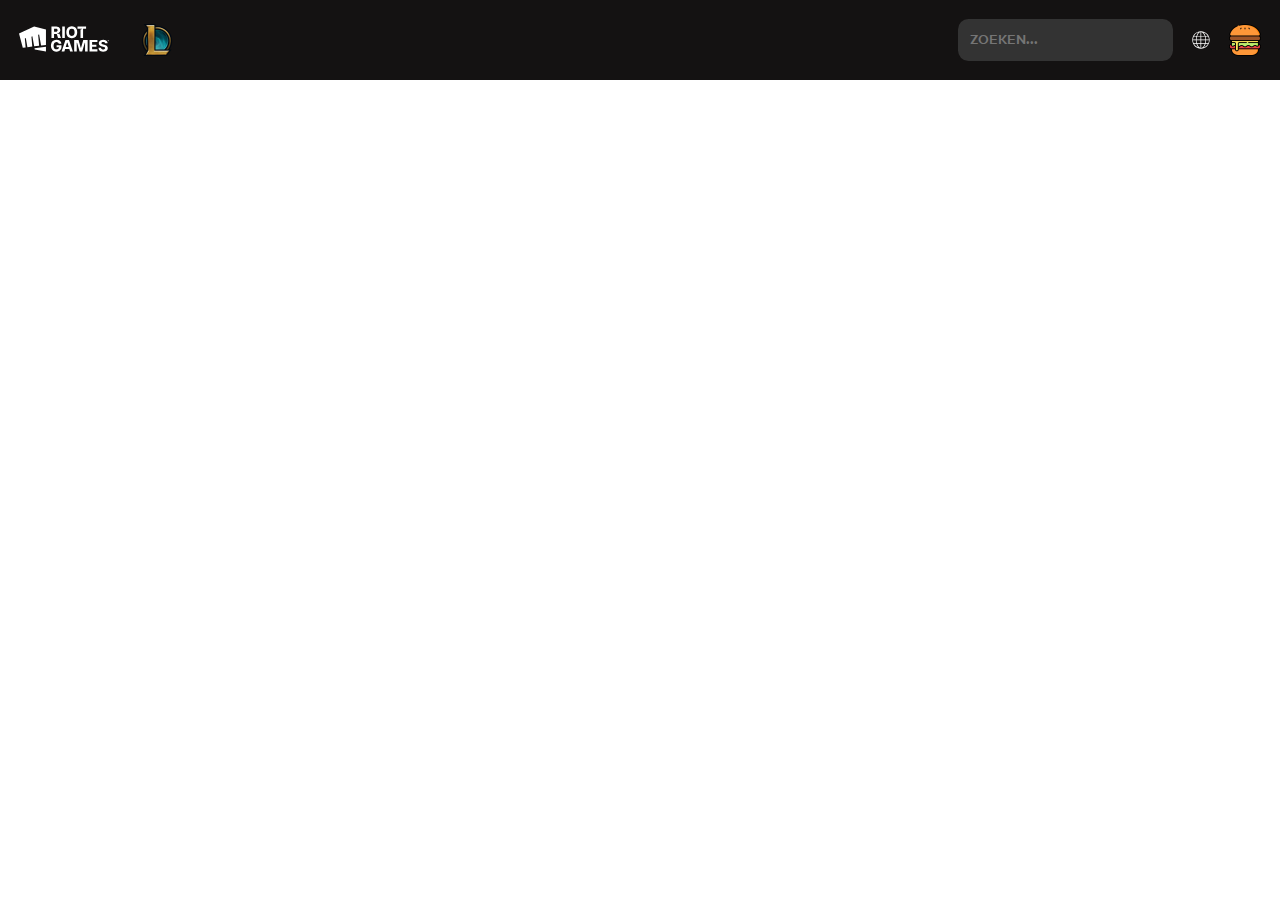
<file: test.html>
<!DOCTYPE html>
<html lang="nl">
  <head>
    <meta charset="UTF-8" />
    <meta name="viewport" content="width=device-width, initial-scale=1.0" />
    <title>Schone Header</title>
    <style>
      @font-face {
        font-family: "Beaufort";
        src: url("fonts/BeaufortforLOL-BoldItalic.woff") format("woff");
        font-weight: bold;
        font-style: italic;
      }

      /* body */
      @font-face {
        font-family: "Spiegel";
        src: url("fonts/Spiegel-Regular.woff") format("woff");
        font-weight: normal;
        font-style: normal;
      }

      /* nav */
      @font-face {
        font-family: "MarkPro";
        src: url("fonts/MarkPro-Bold.woff2") format("woff2");
      }

      :root {
        --lichte-tekst: white;
        --donkere-tekst: rgb(10, 20, 40);
        --header-bg: #141212;
        --header-hover: #333333;
        --header-border: #1f1f1f;
        --footer-licht: #292929;
        --footer-border: #363636;
        --gele-button: #c8aa6e;
        --blauwe-button: rgb(11, 196, 226);
      }

      * {
        box-sizing: border-box;
        margin: 0;
        padding: 0;
      }

      header {
        display: flex;
        align-items: center;
        padding: 1.2rem;
        border-bottom: var(--header-border);
        background-color: var(--header-bg);
        color: var(--lichte-tekst);
        gap: 2rem;
        overflow: hidden;
      }

      /* riot logo */
      header > button svg {
        fill: var(--lichte-tekst);
        cursor: pointer;
      }

      header > button svg:hover {
        fill: red;
      }

      /* riot logo button styling weg */
      header > button:first-child {
        background: none;
        border: none;
      }

      header > a img {
        width: 2rem;
      }

      /* hamburger */
      header section img:last-of-type {
        display: none;
        width: 2rem;
      }

      /* voor kleine schermem */
      @media (max-width: 1465px) {
        header nav {
          display: none;
        }

        /* playnow */
        header section button:nth-of-type(2) {
          display: none;
        }
        /* hamburger */
        header section img:last-of-type {
          display: inline;
        }
      }

      @media (max-width: 800px) {
        header section form {
          display: none;
        }
      }

      /* league logo */
      header > a {
        font-size: 1.2rem;
        color: var(--primary);
        text-decoration: none;
        display: flex;
        align-items: center;
      }

      nav ul {
        display: flex;
        gap: 0.5rem;
        flex: 1;
        justify-content: center;
        flex-wrap: wrap;
        list-style: none;
        padding: 0;
        margin: 0;
      }

      /* navigatie tekst */
      header nav li a {
        text-decoration: none;
        text-transform: uppercase;
        color: var(--lichte-tekst);
        font-weight: 500;
        font-size: 0.8rem;
        font-family: "MarkPro";
        padding: 0.5rem 0.8rem;
        border-radius: 0.5rem;
      }

      header nav li a:hover {
        color: var(--gele-button);
        background-color: var(--header-hover);
      }

      form {
        display: flex;
      }

      form input {
        padding: 0.75rem;
        border: none;
        border-radius: 0.65rem;
        background-color: var(--header-hover);
        text-transform: uppercase;
        font-family: "MarkPro";
      }

      /* ham showen */
      @media (max-width: 1265px) {
        /* Hamburger zichtbaar maken */
      }

      /* container search, taal & playnow */
      header section {
        display: flex;
        gap: 0.5rem;
        align-items: center;
        margin-left: auto;
      }

      /* taal kiezen button */
      header section button:first-of-type {
        background: none;
        border: none;
        cursor: pointer;
        padding: 0.5rem;
        border-radius: 0.65rem;
      }

      header section button:first-of-type:hover {
        background: var(--header-hover);
      }

      header section button:first-of-type svg {
        fill: white;
        width: 1.5rem;
        height: 1.5em;
        vertical-align: middle;
      }

      /* play now button */
      header section button:nth-of-type(2) {
        padding: 0.5rem 0.9rem;
        background: var(--blauwe-button);
        border: none;
        color: var(--donkere-tekst);
        text-transform: uppercase;
        border-radius: 0.65rem;
        cursor: pointer;
        font-weight: bold;
      }

      header section button:nth-of-type(2):hover {
        color: grey;
      }

      menu {
        position: absolute;
        width: 100%;
        background: var(--lichte-tekst);
        display: none;
        color: var(--donkere-tekst);
      }

      menu li {
        list-style: none;
      }

      menu li a {
        padding: 0.3rem;
        text-decoration: none;
        color: #000;
      }

      .show {
        display: flex !important;
      }

      /* @media (max-width: 768px) {
        header {
          flex-direction: column;
          align-items: flex-start;
          gap: 1rem;
        }

        nav ul {
          justify-content: flex-start;
        }

        section {
          flex-direction: column;
          align-items: stretch;
          width: 100%;
        }

        form input {
          width: 100%;
        }

        section button {
          width: 100%;
        }
      } */
    </style>
  </head>
  <body>
    <header>
      <!-- riot logo dropdown -->
      <button
        onclick="toggleMenu()"
        aria-label="Menu tonen of verbergen"
        aria-controls="gebruikersmenu"
        aria-expanded="false"
        type="button"
      >
        <svg width="90" height="32" viewBox="0 0 587.93 165">
          <title>Riot Games</title>
          <path
            d="M98.77.33 0 46.07l24.61 93.66 18.73-2.3-5.15-58.89 6.15-2.74L54.96 136l32.01-3.93-5.69-65 6.09-2.71 11.68 66.23 32.38-3.98-6.23-71.25 6.16-2.74 12.77 72.43 32.01-3.93V19.71L98.77.33zm2.32 142.05 1.63 9.22 73.42 12.24v-30.68l-75.01 9.22h-.04zm144.49-19.22v12.63h15.57a14.84 14.84 0 0 1-1.92 7.31 13 13 0 0 1-5.6 5.11 20 20 0 0 1-8.9 1.8 17.53 17.53 0 0 1-10-2.8 17.87 17.87 0 0 1-6.44-8.14 33.06 33.06 0 0 1-2.27-12.93 31.81 31.81 0 0 1 2.32-12.81 18.14 18.14 0 0 1 6.5-8 17.27 17.27 0 0 1 9.82-2.78 19.31 19.31 0 0 1 5.36.71 14.15 14.15 0 0 1 4.33 2.09 12.92 12.92 0 0 1 3.18 3.29 15.61 15.61 0 0 1 2 4.44h17.27a27.22 27.22 0 0 0-3.46-10.28 28.84 28.84 0 0 0-7.05-8.1 32.6 32.6 0 0 0-9.91-5.29 37.91 37.91 0 0 0-12.06-1.86 37.32 37.32 0 0 0-14 2.6 32.6 32.6 0 0 0-11.36 7.61 35 35 0 0 0-7.61 12.21 46.15 46.15 0 0 0-2.73 16.44q0 11.94 4.54 20.59a32.4 32.4 0 0 0 12.69 13.27 39.84 39.84 0 0 0 35.84.84 28.39 28.39 0 0 0 11.67-11q4.25-7.19 4.24-17.2v-9.76Zm215.03 40.81V88.53h51.67v13.96h-34.62v16.76h27.99v13.96h-27.99v16.8h34.7v13.96h-51.75zm101.83-53.3a9 9 0 0 0-3.54-6.64c-2.09-1.59-5-2.38-8.69-2.38a16.63 16.63 0 0 0-6.26 1 8.62 8.62 0 0 0-3.83 2.78 6.74 6.74 0 0 0-1.33 4 6.2 6.2 0 0 0 .79 3.29 7.27 7.27 0 0 0 2.4 2.45 16.54 16.54 0 0 0 3.7 1.79 40.14 40.14 0 0 0 4.64 1.31l6.63 1.54a47.19 47.19 0 0 1 9.45 3.08 27.46 27.46 0 0 1 7.2 4.68 18.84 18.84 0 0 1 4.58 6.39 20.37 20.37 0 0 1 1.61 8.29 20.65 20.65 0 0 1-3.54 12.11 22.56 22.56 0 0 1-10.15 7.85 41.31 41.31 0 0 1-15.93 2.76 42.69 42.69 0 0 1-16.17-2.81 23.22 23.22 0 0 1-10.72-8.48q-3.83-5.66-4-14.12h16.43a10.68 10.68 0 0 0 7.05 9.94 19.37 19.37 0 0 0 7.24 1.26 18.44 18.44 0 0 0 6.66-1.09 10 10 0 0 0 4.33-3 7.22 7.22 0 0 0 1.57-4.48 6.16 6.16 0 0 0-1.42-4 10.86 10.86 0 0 0-4.14-2.81 42.07 42.07 0 0 0-6.89-2.14l-8.07-1.95q-9.65-2.3-15.23-7.26t-5.54-13.44a19.86 19.86 0 0 1 3.72-12.12 24.74 24.74 0 0 1 10.33-8.11 36.74 36.74 0 0 1 15-2.91 35.62 35.62 0 0 1 14.92 2.91 23.43 23.43 0 0 1 9.91 8.14 21.54 21.54 0 0 1 3.6 12.12Zm-113.99 53.3h-16.87v-57.35l-1.73-.02-17.04 57.37h-16.86l-16.58-57.37-2.15.02v57.35h-16.87V88.53h28.67l14.48 50.56h1.75l14.48-50.56h28.72v75.44zm-114.66 0h18.27l-25.33-75.43h-23.15l-25.37 75.43h18.3l4.93-16.54h27.42Zm-28.43-29.7 8.22-27.65h3.1l8.26 27.65Zm278.58-37.76a4 4 0 0 1-3.67-2.44 4 4 0 0 1 0-3.1 4 4 0 0 1 .85-1.27 4.25 4.25 0 0 1 1.27-.86 4.15 4.15 0 0 1 3.1 0 4.13 4.13 0 0 1 1.27.86 4.08 4.08 0 0 1 .86 1.27 4 4 0 0 1 0 3.1 4.08 4.08 0 0 1-.86 1.27 4 4 0 0 1-1.27.86 4 4 0 0 1-1.55.31Zm0-1.09a2.84 2.84 0 0 0 1.47-.39 2.94 2.94 0 0 0 1.05-1 2.93 2.93 0 0 0 0-2.92 3 3 0 0 0-1.06-1 2.93 2.93 0 0 0-2.92 0 3 3 0 0 0-1 1 2.86 2.86 0 0 0 0 2.92 3 3 0 0 0 1 1 2.83 2.83 0 0 0 1.46.39Zm-1.46-1.15V90.6h1.78a1.52 1.52 0 0 1 .69.15 1.13 1.13 0 0 1 .47.42 1.24 1.24 0 0 1 .17.66 1.16 1.16 0 0 1-.18.66 1 1 0 0 1-.48.41 1.56 1.56 0 0 1-.7.14h-1.2v-.72h1a.52.52 0 0 0 .36-.12.5.5 0 0 0 .14-.37.47.47 0 0 0-.14-.37.52.52 0 0 0-.36-.12h-.55v2.93Zm2.39-1.68.82 1.68h-1.11l-.75-1.68ZM282.41 1.03h17.05v75.44h-17.05zm98.02 37.72q0 12.42-4.71 21a32.67 32.67 0 0 1-12.79 13.17 38.57 38.57 0 0 1-36.31 0 32.75 32.75 0 0 1-12.79-13.2q-4.71-8.66-4.71-21t4.71-21.05a32.67 32.67 0 0 1 12.75-13.14 38.65 38.65 0 0 1 36.31 0 32.67 32.67 0 0 1 12.79 13.17q4.71 8.64 4.71 21.05m-17.35 0a33.35 33.35 0 0 0-2.23-13 17.47 17.47 0 0 0-6.33-8 18.57 18.57 0 0 0-19.45 0 17.57 17.57 0 0 0-6.35 8 38.59 38.59 0 0 0 0 26 17.49 17.49 0 0 0 6.35 8 18.57 18.57 0 0 0 19.45 0 17.39 17.39 0 0 0 6.33-8 33.4 33.4 0 0 0 2.23-13M246.58 50.17l8.76 26.3h18.71l-9.74-28.33h-13.23l-.79-2.44c2.52-.49 6.83-1.25 10.65-3.85a20 20 0 0 0 8.75-16.39 24.15 24.15 0 0 0-3.26-12.75 21.9 21.9 0 0 0-9.36-8.64 32.56 32.56 0 0 0-14.64-3H212v75.4h17.06v-26.3Zm-.32-15.61a19.35 19.35 0 0 1-7.26 1.18h-9.94V14.88h9.91a18.68 18.68 0 0 1 7.25 1.24 9.12 9.12 0 0 1 4.4 3.7 10 10 0 0 1 1.5 5.64 9.65 9.65 0 0 1-1.48 5.55 8.86 8.86 0 0 1-4.38 3.55M382.04 1.03v14h29.3l.8 2.45c-2.48.48-6.67 1.22-10.43 3.7v55.31h16.87v-61.5h19.62v-14Z"
          ></path>
        </svg>
      </button>
      <!-- league logo -->
      <a href="#" aria-label="Homepage">
        <img src="images/website-icon.webp" alt="" />
      </a>

      <menu id="gebruikersmenu">
        <ul>
          <li><h2>games</h2></li>
          <li><a href="#">Profiel</a></li>
          <li><a href="#">Instellingen</a></li>
          <li><a href="#">Uitloggen</a></li>
        </ul>
        <ul>
          <li><h2>forge</h2></li>
          <li><a href="#">Profiel</a></li>
          <li><a href="#">Instellingen</a></li>
          <li><a href="#">Uitloggen</a></li>
        </ul>
      </menu>

      <nav aria-label="Hoofdmenu">
        <ul>
          <li><a href="#">Game</a></li>
          <li><a href="#">Champions</a></li>
          <li><a href="#">News</a></li>
          <li><a href="#">Patch Notes</a></li>
          <li><a href="#">Discover</a></li>
          <li><a href="#">Esports</a></li>
          <li><a href="#">Universe</a></li>
          <li><a href="#">Merch</a></li>
          <li><a href="#">Support</a></li>
        </ul>
      </nav>

      <section>
        <form role="search">
          <input type="text" placeholder="Zoeken..." aria-label="Zoekveld" />
        </form>
        <button type="button">
          <svg
            xmlns="http://www.w3.org/2000/svg"
            class="svg-icon"
            viewBox="0 0 1024 1024"
            version="1.1"
          >
            <path
              d="M954.393689 486.469534l-0.686638 0c-12.847609-233.459123-206.825532-419.442978-443.425182-419.442978-244.88536 0-444.116937 199.2326-444.116937 444.11796 0 244.881267 199.230554 444.11182 444.116937 444.11182 244.87922 0 444.110797-199.230554 444.110797-444.11182 0-7.686053-0.196475-15.32708-0.584308-22.917966L954.393689 486.469534zM133.620253 670.664649c-20.203134-45.630247-31.872918-95.331205-32.783661-147.187247l149.923568 0c0.415462 52.483328 5.799076 102.237499 15.438621 148.039661L140.183739 671.517063 133.620253 670.664649zM522.615779 301.420981 522.615779 104.037495l-3.165086-1.36509c72.194252 9.844206 140.828422 89.218998 180.866301 198.748576L522.615779 301.420981zM712.405309 338.429873c13.33675 46.076408 21.698185 96.252181 23.50432 148.039661L522.615779 486.469534 522.615779 338.429873 712.405309 338.429873zM485.605863 103.310947l0 198.111057L319.439356 301.422004C355.426989 194.099696 416.442644 115.572202 485.605863 103.310947zM485.605863 338.429873l0 148.039661L285.99464 486.469534c2.227738-51.738361 10.053983-101.926414 22.338774-148.039661L485.605863 338.429873zM251.29535 486.469534 101.93767 486.469534c3.980661-52.02898 18.043958-102.143355 40.190351-148.039661l129.105427 0C260.119319 384.294456 253.228375 434.136631 251.29535 486.469534zM285.376563 523.477402l200.230324 0L485.606887 671.517063 304.672024 671.517063C292.826232 625.425306 285.915845 575.352887 285.376563 523.477402zM485.605863 708.524932l0 208.085222c-69.969585-18.518772-134.104277-99.099019-170.09191-208.085222L485.605863 708.524932zM522.615779 920.448576 522.615779 708.524932l184.212512 0C669.565619 829.42242 600.75851 915.840628 522.615779 920.448576zM522.615779 671.517063 522.615779 523.477402l213.471906 0c-1.218758 51.758828-7.944949 101.857852-19.11229 148.039661L522.615779 671.517063zM769.797437 523.477402l149.928684 0c-0.862647 52.178383-11.979846 102.176101-31.397081 148.039661l-133.971247 0C763.998361 625.714901 769.382998 575.960731 769.797437 523.477402zM769.262248 486.469534c-1.933025-52.331879-8.823969-102.175077-19.937075-148.039661L876.148627 338.429873c23.269983 45.896306 38.175461 96.009657 42.399669 148.039661L769.262248 486.469534zM855.012238 301.420981 739.183186 301.420981c-22.285562-72.507384-55.711859-132.844587-96.890724-174.137039C729.395262 160.310126 804.862048 222.909859 855.012238 301.420981zM384.27706 121.440863c-43.940768 41.34157-79.541591 103.97712-102.902648 179.981141L162.274874 301.422004C213.143425 218.003106 291.867394 152.545278 384.27706 121.440863zM152.848177 708.524932l122.2943 0c21.618367 78.83244 56.549947 143.574976 100.562347 186.930413C282.002722 861.058954 201.997574 793.811364 152.848177 708.524932zM639.005602 901.045667c46.76714-43.283806 83.842547-110.22645 106.408495-192.520735l124.977409 0C820.87065 798.700721 737.902006 868.711238 639.005602 901.045667z"
            />
          </svg>
        </button>
        <button type="button">play now</button>
        <img src="hamburger.png" alt="" />
      </section>
    </header>

    <script>
      function toggleMenu() {
        const menu = document.getElementById("gebruikersmenu");
        const toggleBtn = document.querySelector("header button");
        const isExpanded = toggleBtn.getAttribute("aria-expanded") === "true";
        toggleBtn.setAttribute("aria-expanded", !isExpanded);
        menu.classList.toggle("show");
      }
    </script>
  </body>
</html>
</file>
<file: styles/main.css>
/*********************/
/* Lettertypes */
/*********************/

/* Beaufort: Gebruikt voor headings */
@font-face {
	font-family: "Beaufort";
	src: url("../fonts/beaufort-for-lol/BeaufortforLOL-BoldItalic.ttf") format("truetype");
	font-display: swap;
}

/* Spiegel: Gebruikt voor body tekst */
@font-face {
	font-family: "Spiegel";
	src: url("../fonts/Spiegel-Regular.woff") format("woff");
	font-weight: normal;
	font-style: normal;
	font-display: swap;
}

/* MarkPro: Gebruikt voor navigatie en knoppen */
@font-face {
	font-family: "MarkPro";
	src: url("../fonts/MarkPro-Bold.woff2") format("woff2");
	font-display: swap;
}

/**************/
/* CSS REMEDY */
/**************/
*,
*::after,
*::before {
	box-sizing: border-box;
	margin: 0;
}

html {
	  scroll-behavior: smooth;

}

/*********************/
/* CUSTOM PROPERTIES */
/*********************/
:root {
	--headings-tekst: white;
	--body-tekst: rgba(10, 20, 40, 0.9);

	--lichte-tekst: white;
	--donkere-tekst: rgb(10, 20, 40);

	--header-bg: #141212;
	--header-hover: #333333;
	--header-border: rgba(51, 51, 51, 0.25);

	--mobile-header-bg: #201c1c;

	--footer-licht: #292929;
	--footer-hover: #444444;
	--footer-border: #363636;

	--disabled:rgb(204, 204, 204);

	--goud: #c8aa6e;
	--licht-blauw: #59c1de;
	--tussenin-blauw: #00B2CF;
	--rood: red;
	--donker-blauw: rgb(10, 20, 40);
	--donker-donker-blauw: rgb(7, 15, 31);

}

/* Dark mode */
@media (prefers-color-scheme: dark) {
	:root {
		--donkere-tekst: rgb(255, 255, 255);
	}
}

/****************/
/* JOUW STYLING */
/****************/

/* typografie */
/* https://www.youtube.com/watch?v=erqRw3E-vn4 */
h2 {
	font-size: clamp(3rem, 5vw, 4rem);
	font-family: "Beaufort", serif;
	text-transform: uppercase;
}

h3 {
	font-size: clamp(1.5rem, 4vw, 2rem);
	font-family: "Beaufort", serif;
	text-transform: uppercase;
}

h4 {
	font-size: clamp(1.2rem, 2.5vw, 1.375rem);
	font-family: "MarkPro";
}

h5 {
	font-size: clamp(1.2rem, 2.5vw, 1.375rem);
	font-family: "Beaufort", serif;
	text-transform: uppercase;
}

p {
	font-size: clamp(1rem, 2vw, 1.1rem);
	font-family: "Spiegel", sans-serif;
	line-height: 1.6;
	max-width: 45rem;
	opacity: 90%;
}

/* skiplink verbergen */
body>a {
	position: absolute;
	left: 9999;
	font-family: "Spiegel", sans-serif;
	color: var(--body-tekst);
	padding: 1rem;
	z-index: 100;
	text-decoration: none;
}

body>a:focus {
	top: 7rem;
	left: 2rem;
	background-color: white;
}

/* dingen verbergen voor toegankelijk */
.visually-hidden {
	position: absolute;
	left: -10000px;
	top: auto;
	width: 1px;
	height: 1px;
	overflow: hidden;
}

main section {
	padding: clamp(1.2rem, 5vw, 12rem);
}

@media (max-width: 1300px) {
	main section {
		padding: 4vw;
	}
}

@media (max-width: 900px) {
	main section {
		padding: 1.5rem;
	}
}

.visually-hidden {
	clip: rect(0 0 0 0);
	clip-path: inset(50%);
	height: 1px;
	overflow: hidden;
	position: absolute;
	white-space: nowrap;
	width: 1px;
}


/* header */
header {
	display: flex;
	justify-content: space-between;
	align-items: center;
	gap: 1rem;
	background-color: var(--header-bg);

	position: sticky;
	top: 0;
	z-index: 1000;

	padding: .5rem;
	color: var(--lichte-tekst);
	border-bottom: 2px solid var(--header-border);
}

@media (width < 90em) {
	header {
		padding: 1rem;
	}
}

@media (min-width: 90em) {
	header>button:last-of-type {
		display: none;
	}
}

/* riot logo */
header>button:first-of-type {
	background: none;
	border: none;
	cursor: pointer;
}

header>button svg {
	fill: var(--lichte-tekst);
}

header>button svg:hover {
	fill: var(--rood);
}

/* hamburger button */
header>button:last-of-type {
	background-color: var(--header-hover);
	border: none;
	cursor: pointer;
	color: var(--lichte-tekst);
	font-size: 1.2rem;
	padding: .7rem .8rem;
	border-radius: 1rem;
}

header div>svg {
	align-self: center;
}

/* sluit menu knop */
header>div button:first-of-type {
	background-color: var(--header-hover);
	border: none;
	cursor: pointer;
	color: var(--lichte-tekst) !important;
	font-size: 1.2rem;
	padding: .7rem;
	border-radius: 1rem;
	padding: .6rem .9rem;
	justify-self: end;
}

header>div button:first-of-type {
	color: var(--lichte-tekst) !important;
}


/* Mobiel menu gedrag (hamburger) */
header div {
	position: fixed;
	top: 0;
	bottom: 0;
	left: 0;
	right: 0;
	translate: 100%; /* menu buiten beeld */
	transition: .3s;
	display: grid;
	align-content: start;
	grid-template-columns: 1fr 1fr;
	background-color: var(--mobile-header-bg);
}

@media (width < 90em) {
	header div {
		gap: 1rem;
		padding: 1rem;
	}
}


@media (width > 800px) {
	header div {
		width: 50%;
		/* menu neemt de helft van het scherm */
		right: 0; /* menu schuift van rechts in */
		left: auto; /* niet over hele breedte */
	}
}

header div ul {
	list-style: none;
	padding: 0;
	display: flex;
	flex-direction: column;
	gap: 1rem;
}

@media (width < 90em) {

	header div ul {
		gap: 0;
	}

}

header div ul li {
	position: relative;
	padding: 1rem 0 1rem 0;
}

header div ul li a {
	display: block;
	font-family: "MarkPro";
	text-decoration: none;
	text-transform: uppercase;
	border-radius: 0.5rem;
	color: var(--lichte-tekst);
}

header div ul li a:hover {
	color: var(--goud);
	background-color: var(--header-hover);
}

nav a[aria-current="page"] {
	color: var(--goud);
	background-color: var(--header-hover);
}


header div.is-open {
	/* JOUW CODE HIER - stap 4 */
	translate: 0%;
}

header div,
search,
nav,
button:last-of-type {
	grid-column: 1 / -1;
	/* neemt hele breedte */
}

/* logo links laten mobiel  */
header>a {
	margin-right: auto;
}

@media (width < 90em) {

	header div ul {
		gap: .25rem;
	}

	header div ul li {
		padding: 0;
	}


	header div ul li a {
		padding: 1rem;
	}


	header div search form input {
		width: 100%;
		padding: 0.8rem;
		padding-left: 3.25rem;
		font-size: 1rem;
		font-family: "MarkPro";
		background-color: var(--header-hover);
		border: none;
		border-radius: 0.85rem;

		
		background-image: url("../images/magnifier-icon-white.svg");
		background-position: 1em center;
		background-repeat: no-repeat;
		background-size: 1.5em;
	}

	header div search form:focus {
		outline: none !important;
	}
}

header div>button:last-of-type {
	background: var(--tussenin-blauw);
	color: var(--donker-blauw);
	padding: 0.5rem 1rem;
	border-radius: 0.75rem;
	border: none;
	text-decoration: none;
	text-transform: uppercase;
	font-family: "MarkPro";
	font-size: 0.8rem;
	transition: 0.2s;
}

header div>button:last-of-type:hover {
	color: grey;
}

@media (width < 90em) {

	header div>button:last-of-type {
		padding: 1rem;
		font-size: 1rem;
	}

}

button {
	cursor: pointer;
}

header div input {
	color: var(--lichte-tekst);
}


@media (width > 90em) {
	header div {
		position: static;/* niet fixed */
		translate: 0;/* altijd zichtbaar */
		background: none;

		display: flex;
		align-items: center;
		flex: 1;
		gap: .5rem;
	}

	header div>svg {
		display: none;
	}

	header div ul {
		display: flex;
		flex-direction: row;/* HORIZONTAAL maken */
		gap: .75rem;
		margin: 0;
		padding: 0;
		align-items: flex-start;/* i.p.v. self-start */
		justify-content: flex-start;/* zet echt links */
	}

	header div ul li {
		list-style: none;
		text-decoration: none;
	}

	@media (width > 90em){
		header div ul li::after {
			content: "";
			position: absolute;
			left: 0;
			right: 0;
			bottom: 0;
			height: 0.25rem;
			border-radius: 5rem;
		}

		header div ul li:hover::after {
			background-color: var(--licht-blauw);
		}

		header div ul li:has(a[aria-current="page"])::after {
		background-color: var(--licht-blauw);
	}

	}

	header div ul li a {
		font-family: "Markpro";
		font-size: .8rem;
		text-decoration: none;
		text-transform: uppercase;
		color: var(--lichte-tekst);
		padding: .5rem 0.75rem;
		border-radius: 0.5rem;
	}

	header nav a[aria-current="page"] {
		background-color: var(--header-hover);
		color: var(--goud);
	}

	
	header div search {
		flex-grow: 1;
	}

	header div form {
		display: flex;
		justify-content: end;
	}

	header div input {
		width: 2.5rem;
		height: 2.5rem;
		padding-left: 2.75em; 
		font-size: 1rem;
		font-family: "MarkPro";
		transition: 1.2s;
		background-color: var(--header-hover);
		background-image: url("../images/magnifier-icon-white.svg");/* chatgpt hoe doe ik met css een svg in een input */
		background-position: center;
		background-repeat: no-repeat;
		background-size: 1.25em;

		border: transparent;
		border-radius: .9rem;
		padding: .5 1rem;
		cursor: pointer;
	}

	header div input:focus-visible {
		flex-grow: 1;
		background-position: .75rem center;
		cursor: auto;

	}
}

/* taal kiezen knop */
header div>button:nth-of-type(2) {
	background: none;
	border: none;
	cursor: pointer;
	padding: 0.6rem 0.6rem;
	border-radius: .4rem;
}

header div>button:nth-of-type(2):hover {
	background-color: var(--header-hover);
}

header div>button:nth-of-type(2) svg {
	fill: red;
	width: 1rem;
	height: auto;
}

@media (width < 90em) {
	header div>button:nth-of-type(2) {
		display: none;
	}
}


@media (width > 90em) {
	header>img {
		display: static;
	}

	header div button[aria-hidden="true"] {
		display: none;
	}

	header div nav {
		order: -1;
		margin-right: auto;
	}

}


/* footer */
footer {
	display: flex;
	align-items: center;
	flex-direction: column;

	width: 100%;
	max-width: 100vw;

	background-color: var(--header-bg);
	color: var(--lichte-tekst);
	gap: 2rem;
}

footer nav:first-of-type {
	display: flex;
	justify-content: center;
	width: 100%;
	padding: 1.2rem;
	background-color: var(--footer-licht);
	border-top: 2px solid var(--footer-border);
}

footer nav ul {
	display: flex;
	align-items: center;
	gap: 1.25rem;
	padding: 0;
}

@media (max-width: 1300px) {
	footer nav ul {
		flex-direction: column;
	}
}

/* social media ul */
footer>ul {
	display: flex;
	flex-wrap: wrap;
	justify-content: center;
	gap: 1rem;
	padding: 0;
}

footer>ul:nth-of-type(2) {
	gap: 0rem;
}

/* social media icons */
footer ul svg {
	width: 1.25rem;
	fill: white;
	cursor: pointer;
}

@media (max-width: 1300px) {
	footer ul svg {
		width: 1.5rem;
	}
}

footer ul li {
	list-style-type: none;
	display: flex;
	align-items: center;
}

/* social media icon padding */
footer>ul li {
	padding: 0.5rem;
	border-radius: 0.85rem;
	background-color: var(--header-hover);
}

@media (max-width: 1300px) {
	footer>ul li {
		padding: 0.75rem;
	}
}

/* footer list */
footer nav li {
	list-style: none;
}

/* footer nav links */
footer nav li a {
	font-family: "MarkPro";
	font-size: 13px;
	padding: 0.5rem 0.8rem;
	border-radius: 0.5rem;

	color: var(--lichte-tekst);
	text-transform: uppercase;
	text-decoration: none;

	transition: 0.2s;
}

footer nav li a:hover {
	background-color: var(--footer-hover);
}

footer a {
	display: flex;
	flex-direction: column;
	align-items: center;
	justify-content: center;
	gap: 1rem;
}

/* copyright */
footer p {
	font-size: 0.75rem;
	text-align: center;
	color: grey;
	margin: 0 3rem;
}

/* container pegi logo's  */
footer>ul:nth-of-type(2) {
	margin-bottom: 2rem;
}

footer>ul:nth-of-type(2) img {
	border-radius: 1rem;
	border: 0.5rem solid var(--header-hover);
}

footer>ul:nth-of-type(2) li {
	background: none;
}

/* riot logo */
footer>a svg {
	fill: grey;
	cursor: pointer;
}

footer>a svg:last-of-type:hover {
	fill: white;
}

/* toegankelijk */
textarea:focus-visible,
select:focus-visible,
button:focus-visible,
a:focus-visible {
	outline: .2em solid var(--goud);
	outline-offset: .25em;
}

/* dialog */
dialog {
	position: fixed;
	top: 50%;
	left: 50%;
	transform: translate(-50%, -50%);
	text-align: center;
	padding: 6rem;
	width: 50rem;
	background-color: var(--donker-blauw);
	color: var(--lichte-tekst);
	border: none;
}

dialog h2 {
	font-size: clamp(1.5rem, 4vw, 2rem);
	font-family: "Beaufort", serif;
	text-transform: uppercase;
}

/* close knop */
dialog > button {
	position: absolute;
	inset: 0.5rem 0.5rem auto auto;
	width: 3rem;
	aspect-ratio: 1;
	background-color: var(--goud);
	border: transparent;
	border-radius: .25rem;
	font-size: 1.5rem;
}

dialog ul {
    display: flex;
	flex-wrap: wrap;
    justify-content: center;
    gap: 2rem;
    margin-top: 5rem;
	padding: 0;
    color: var(--lichte-tekst);
    font-family: "Spiegel", sans-serif;
}

dialog ul li {
	display: flex;
	flex-direction: column;
	gap: 1rem;
	list-style: none;
	flex-grow: 1;

}

dialog::backdrop {
	background-color: #1020488b;
	backdrop-filter: blur(.5em);
}

/* buttons */
dialog ul li a {
	display: inline-block;
	padding: 1.25rem 1.5rem;
	background-color: var(--licht-blauw);
	color: var(--donker-blauw);

	text-decoration: none;
	text-transform: uppercase;
	text-align: center;

	font-family: "Spiegel", sans-serif;
	font-weight: 400;
	font-size: 1rem;

	transition: all 0.2s ease;
}

dialog ul li:nth-of-type(2) a{
	background-color: var(--goud);
}

dialog a:hover {
	filter: brightness(80%);
}


.carousel {
	position: relative;

	display: flex;
	align-items: center;
	/* justify-content: center; */
			justify-content: space-between;

	gap: 2rem;

	overflow-y: hidden; /* voorkomt verticale scroll */
	overflow-x: auto;
	overscroll-behavior-x: contain;
	
	scroll-snap-type: x mandatory;
	scroll-behavior:smooth;

	margin:0;
	padding:0;

	scroll-timeline: --carousel-timeline inline; /* timeline definieerbaar */

	> .carousel__slide {
		scroll-snap-align: start; 
		flex-shrink: 0;
	}
}

.carousel--scroll-buttons {

  scroll-timeline: --carousel inline;
  &::scroll-button(*) {
	color: var(--goud);
	font-size: 2rem;
    height: 2rem;
	background: none;
	border: none;
	cursor: pointer;
	position: fixed;
	position-anchor: --carousel;
  }

  &::scroll-button(right) {
    content: '→'; 
	position-area: right center;
}

  &::scroll-button(left) {
    content: '←'; 
	position-area: right center;
	translate: -3rem 0; 

 
  }

   &::scroll-button(right):disabled, &::scroll-button(left):disabled {
    opacity: 0.5;
	color: var(--disabled);
	cursor: auto;
}

}

.carousel::-webkit-scrollbar {
  display: none; /* Chrome, Safari, Opera */
}

.champ-categories {
	timeline-scope: --gallery__scrollcontainer;
}

.carousel {
	scroll-timeline: --gallery__scrollcontainer inline;
}

/* progress achtergrond */
.yoyo {
	width: 100%;
	height: .20em;
	border: none;
	border-radius: 1em;
	background-color: var(--disabled);
	anchor-name: --carousel;
}

/* Progressbar styling */
.progressBar {
	width: 100%;
	height: .20em;
	border: none;
	border-radius: 1em;
	background-color: var(--goud);
	transform: scaleX(.1);

	animation: auto grow-progress linear forwards;
	animation-timeline: --gallery__scrollcontainer;

	transform-origin: left;
}

@keyframes grow-progress {
	to { transform: scaleX(1); }
}
</file>
<file: styles/champions.css>
h1 {
  font-size: clamp(3rem, 5vw, 4rem);
  font-family: "Beaufort", serif;
  text-transform: uppercase;
}

main section:nth-of-type(1) {
  padding: 0;
  color: var(--lichte-tekst);
  background-color: var(--donker-blauw);
}

main section:nth-of-type(1) div:first-child {
  background-image: url("../images/AurelionSol_0.jpg");
  background-position: center;
  background-size: cover;
  height: 600px;
  width: 100%;
  top: 0;
  left: 0;
  right: 0;
  bottom: 0;
}

/* content */
main section:nth-of-type(1) > div:nth-child(2) {
  display: flex;
  flex-direction: column;
  gap: 0.7rem;
  padding: clamp(1.2rem, 10vw, 12rem);
}

@media (max-width: 1300px) {
  main section:nth-of-type(1) > div:nth-child(2) {
    padding: 4vw;
  }
}

@media (max-width: 900px) {
  main section:nth-of-type(1) > div:nth-child(2) {
    padding: 1.5rem;
  }
}

main section:nth-of-type(1) p:first-of-type {
  font-size: clamp(1.3rem, 2vw, 4rem);
  font-family: "Beaufort", serif;
  text-transform: uppercase;

  color: var(--gele-button);
}

main section:nth-of-type(1) svg {
  fill: var(--gele-button);
}

main section:nth-of-type(1) div div {
  display: flex;
  gap: 1rem;
}

figure {
  display: flex;
  flex-direction: column;
  justify-content: center;
  align-items: center;
  gap: 1rem;
  width: 8rem;
  height: 8rem;

  text-align: center;
  border: 1px solid var(--gele-button);
}

figcaption {
  display: flex;
  flex-direction: column;
  gap: 0.5rem;
}

figure figcaption span {
  font-family: "Spiegel", sans-serif;
  font-size: 0.75rem;
  text-transform: uppercase;
}

figure figcaption span:nth-last-of-type(1) {
  color: var(--gele-button);
}

main ul {
  display: flex;
  gap: 1rem;
  padding: 0.5rem 0;
  margin-top: 7rem;
  font-family: "Spiegel", sans-serif;
  font-size: 0.7rem;
  text-transform: uppercase;
  border-top: 1px solid var(--gele-button);
}

main ul span {
  text-transform: uppercase;
  color: grey;
}

main ul li {
  list-style: none;
}

main ul li a {
  color: var(--lichte-tekst);
  text-decoration: none;
}

main ul li a:hover {
  text-decoration: underline;
}
</file>
<file: styles/style.css>
/* fonts */

/* headings */
@font-face {
  font-family: "Beaufort";
  src: url("../fonts/BeaufortforLOL-BoldItalic.woff") format("woff");
  font-weight: bold;
  font-style: italic;
}

/* body */
@font-face {
  font-family: "Spiegel";
  src: url("../fonts/Spiegel-Regular.woff") format("woff");
  font-weight: normal;
  font-style: normal;
}

/* nav */
@font-face {
  font-family: "MarkPro";
  src: url("../fonts/MarkPro-Bold.woff2") format("woff2");
}

/**************/
/* CSS REMEDY */
/**************/
*,
*::after,
*::before {
  box-sizing: border-box;
  margin: 0;
}

/*********************/
/* CUSTOM PROPERTIES */
/*********************/
:root {
  --lichte-tekst: white;
  --donkere-tekst: rgb(10, 20, 40);
  --header-bg: #141212;
  --header-hover: #333333;
  --header-border: #1f1f1f;
  --gele-button: #c8aa6e;
}

/****************/
/* JOUW STYLING */
/****************/

/* dingen verbergen voor toegankelijk */
.visually-hidden {
  position: absolute;
  left: -10000px;
  top: auto;
  width: 1px;
  height: 1px;
  overflow: hidden;
}

/* header */
header {
  display: flex;
  justify-content: space-between;
  align-items: center;

  position: sticky;
  top: 0;
  z-index: 100;

  width: 100%;
  max-width: 100vw;

  background-color: var(--header-bg);
  color: var(--lichte-tekst);
  border-bottom: 2px solid var(--header-border);

  padding: 1.25rem;
}

nav {
  display: flex;
  align-items: center;
}

/* header riot logo */
nav > img:first-of-type {
  width: 5rem;
}

/* header league logo */
nav img:nth-of-type(2) {
  width: 3.5rem;
}

nav ul {
  display: flex;
  gap: 1.25rem;
}

/* header list */
nav li {
  list-style: none;
}

/* header nav links */
nav li a {
  font-family: "MarkPro";
  font-size: 13px;
  padding: 0.5rem 0.8rem;
  border-radius: 0.5rem;

  color: var(--lichte-tekst);
  text-transform: uppercase;
  text-decoration: none;
}

nav li a:hover {
  color: var(--gele-button);
  background-color: var(--header-hover);
}

/* zoeken, taal & playnow container */
header div {
  display: flex;
}

/* formulier */
form[role="search"] input {
  background-color: var(--header-hover);
  color: var(--lichte-tekst);

  font-family: "MarkPro";
  font-size: 16px;
  padding: 0.75em;

  border-radius: 0.75em;
  border: none;
}

form button {
  background-color: var(--header-hover);

  border: none;
  padding: 0.75em;
  border-radius: 0.75em;

  cursor: pointer;
}

/* header language select button */
header button:has(img) {
  padding: 0.75em;
  border-radius: 0.75em;

  background-color: transparent;
  border: none;

  cursor: pointer;
}

header button:has(img):hover {
  background-color: var(--header-hover);
}

header button img {
  width: 1rem; /* gewenste breedte */
  height: auto; /* houdt de verhoudingen goed */

  display: block; /* voorkomt inline spacing issues */
}

/* header playnow button */
header button:nth-of-type(2) {
  padding: 0.25rem 1.25rem;
  border-radius: 0.75rem;
  border: none;

  text-transform: uppercase;
  font-weight: bold;

  background-color: rgb(11, 196, 226);

  cursor: pointer;
  transition: 0.2s;
}

header button:nth-of-type(2):hover {
  color: grey;
}

/* hero sectie */
section:nth-of-type(1) {
  min-height: 640px;

  display: flex;
  flex-direction: column;
  align-items: center;
  justify-content: center;

  gap: 3rem;
}

/* hero video */
section > video {
  position: absolute;
  width: 100%;
  height: 100%;

  object-fit: cover;
  z-index: -1;
}

section:nth-of-type(1) img {
  height: 150px;
}

/* button hero */
section:nth-of-type(1) button {
  padding: 1.25rem 1.5rem;

  background-color: var(--gele-button);
  color: var(--donkere-tekst);

  text-transform: uppercase;
  font-weight: 400;
  font-size: 1rem;

  border: 1px solid transparent;
  outline: 1px solid white;
  outline-offset: 3px;

  cursor: pointer;
  transition: all 0.4s ease;
}

/* Hover-effect */
section button:first-of-type:hover {
  background-color: #eecc87;
}

/* spirit sectie */
section:nth-of-type(2) {
  min-height: 640px;

  display: flex;
  flex-direction: column;
  align-items: start;
  justify-content: center;

  background-image: url("../images/spirit.avif");
  background-size: cover;
  background-position: center;
  background-repeat: no-repeat;

  gap: 0.75rem;
  padding: clamp(2rem, 10vw, 12rem);

  color: var(--lichte-tekst);
}

@media (max-width: 900px) {
  section:nth-of-type(2) {
    padding: clamp(2rem, 5vw, 12rem);
  }
}

/* mobiel langere button */
@media (max-width: 600px) {
  section:nth-of-type(2) {
    align-items: stretch;
  }

  header nav ul {
    display: none;
  }

  header div {
    display: none;
  }
}

/* link button spirit */
section:nth-of-type(2) a {
  margin-top: 2rem;
  padding: 1.25rem 1.5rem;

  background-color: var(--gele-button);
  color: var(--donkere-tekst);

  text-decoration: none;
  text-transform: uppercase;
  text-align: center;

  font-family: "Spiegel", sans-serif;
  font-weight: 400;
  font-size: 1rem;

  outline-offset: 3px;
  cursor: pointer;
  transition: all 0.4s ease;
}

section:nth-of-type(2) a:hover {
  background-color: #eecc87;
}

/* typografie */
h2 {
  font-size: clamp(2rem, 5vw, 3rem); /* tussen 32px en 48px */
  font-family: "Beaufort", serif;
  text-transform: uppercase;
}

h3 {
  font-size: clamp(1.5rem, 4vw, 2rem); /* tussen 24px en 32px */
  font-family: "Beaufort", serif;
  text-transform: uppercase;
}

h4 {
  font-size: clamp(1.2rem, 2.5vw, 1.375rem); /* tussen ~19px en 22px */
  font-family: "MarkPro";

  margin-top: 10px; /* zelfde margin als bij article */

  color: var(--donkere-tekst);
}

p {
  font-size: clamp(1rem, 2vw, 1.125rem); /* tussen 16px en 18px */
  line-height: 1.6;
  max-width: 700px;

  font-family: "Spiegel", sans-serif;
}

/* nieuws sectie */
section:nth-of-type(3) {
  display: flex;
  flex-direction: column;
  justify-content: center;

  gap: 1.5rem; /* flex voor gap nu */
  padding: clamp(2rem, 10vw, 12rem);

  color: var(--donkere-tekst);

  background-image: url("../images/wit-patroon.avif");
  background-size: cover;
  background-position: center;
  background-repeat: no-repeat;
}

@media (max-width: 900px) {
  section:nth-of-type(3) {
    padding: clamp(2rem, 5vw, 12rem);
  }
}

/* h3 & view all container */
section:nth-of-type(3) div {
  display: flex;
  align-items: center;
  justify-content: space-between;
}

/* view all link */
section:nth-of-type(3) div a {
  text-transform: uppercase;
  text-decoration: none;

  color: var(--donkere-tekst);
  font-family: "Spiegel";

  transition: 0.2s;
}

section:nth-of-type(3) div a:hover {
  color: grey;
}

/* nieuws fotos */
section:nth-of-type(3) img {
  width: 100%;
  object-fit: cover;
}

/* ruimte tussen elementen */
article > * {
  margin-bottom: 10px;
}

/* categorie */
span {
  font-family: "MarkPro";
  font-size: 13px;
  text-transform: uppercase;
  color: var(--gele-button);
}

/* datum */
time {
  font-size: 13px;
  font-family: "Spiegel", sans-serif;
}

/* artikel body tekst */
section:nth-of-type(3) p {
  font-size: 16px;
}

/* artikel body dat eig een link is */
section:nth-of-type(3) li a {
  text-decoration: none;
  color: var(--donkere-tekst);
}

/* nieuws ul */
section ul {
  list-style: none;
  padding: 0;
  margin: 0;

  display: grid;
  gap: 1.75rem;
  grid-template-columns: repeat(3, 1fr);
}

@media (max-width: 900px) {
  section ul {
    grid-template-columns: repeat(2, 1fr);
  }
}

@media (max-width: 600px) {
  section ul {
    grid-template-columns: repeat(1, 1fr);
  }
}

/* choose your champion sectie */
section:nth-of-type(4) {
  display: flex;
  align-items: center;

  text-align: center;

  padding: clamp(2rem, 10vw, 12rem);
}

@media (max-width: 900px) {
  section:nth-of-type(4) {
    flex-direction: column;
  }
}

/* categorieen champs */
section:nth-of-type(4) ul {
  display: flex;
  justify-content: center;
  text-align: center;
}
</file>
